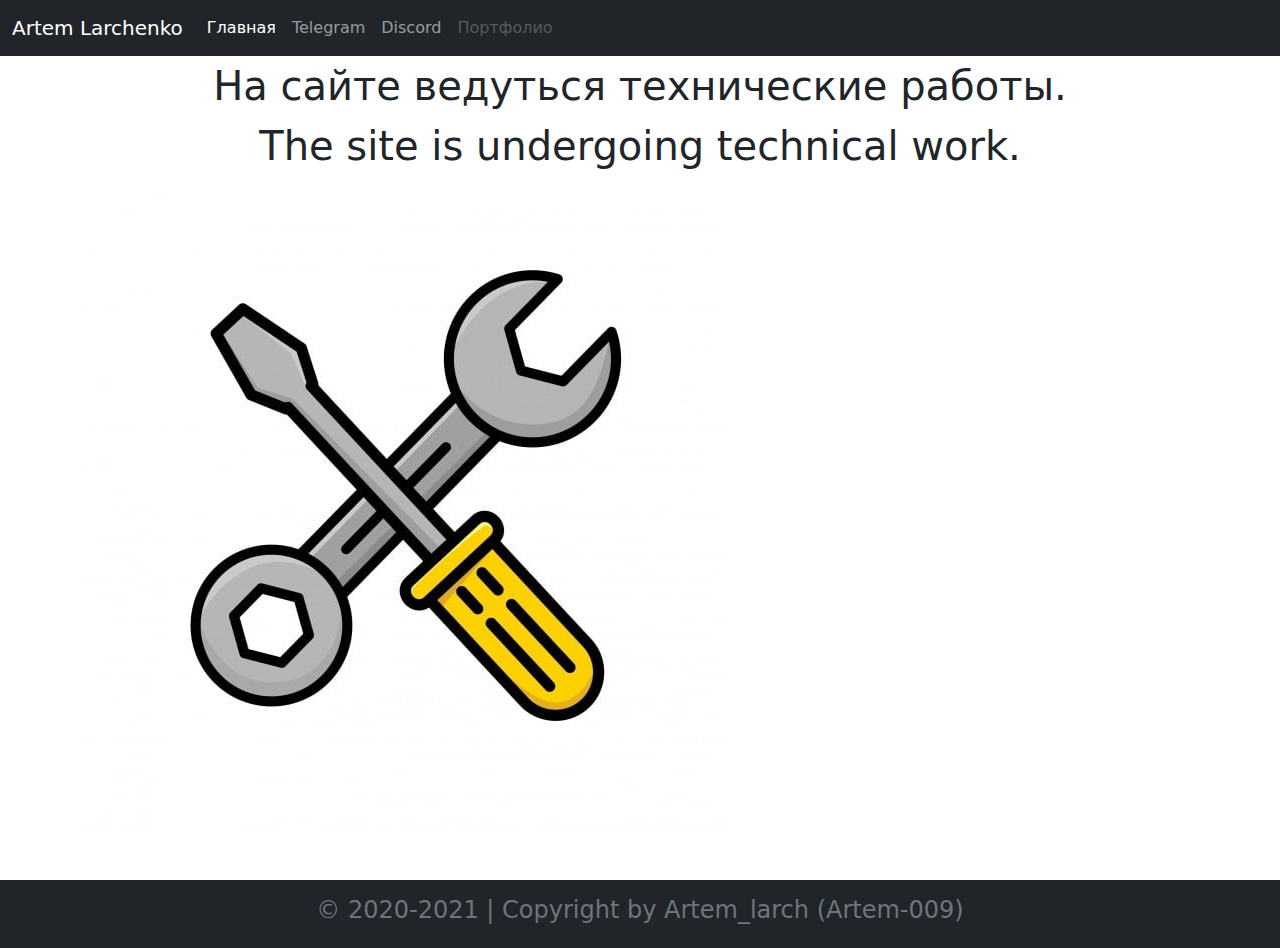
<file: index.html>
<!DOCTYPE html>
<html lang="ru">
<head>
    <script async src="https://arc.io/widget.min.js#ezFSwWvF"></script>
    <meta charset="UTF-8">
    <meta name="viewport" content="width=device-width, initial-scale=1.0, shrink-to-fit=no">
    <meta name="robots" content="index, follow">
    <meta name="description" content="">
    <meta name="keywords" content="Front-End,блог,artem-009.github.io,artem-009,artem-009 github,artem-009 github.io">
    <meta name="author" content="Artem Larchenko">
    <title>Главная</title>
    <link rel="icon" href="favicon.png" type="image/png">
    <link rel="stylesheet" href="css/bootstrap.min.css">
    <link rel="stylesheet" href="css/style.css">
</head>
<body>
    <header class="header">
        <nav class="navbar navbar-expand-lg navbar-dark bg-dark">
            <div class="container-fluid">
                <a href="/" class="navbar-brand">Artem Larchenko</a>
                <button class="navbar-toggler" type="button" data-bs-toggle="collapse" data-bs-target="#navbarSupportedContent" aria-controls="navbarSupportedContent" aria-expanded="false" aria-label="Toggle navigation">
                    <span class="navbar-toggler-icon"></span>
                </button>
                <div class="collapse navbar-collapse" id="navbarSupportedContent">
                    <ul class="navbar-nav me-auto mb-2 mb-lg-0">
                      <li class="nav-item">
                        <a class="nav-link active" aria-current="page" href="/">Главная</a>
                      </li>
                      <li class="nav-item">
                        <a class="nav-link" href="tg://resolve?domain=artem_larch_official">Telegram</a>
                      </li>
                      <li class="nav-item">
                        <a class="nav-link" href="https://discord.com/invite/hGYD3bdu28" target="_blank">Discord</a>
                      </li>
                      <li class="nav-item">
                        <a class="nav-link disabled" href="#" tabindex="-1" aria-disabled="true">Портфолио</a>
                      </li>
                    </ul>
                </div>
            </div>
        </nav>
    </header>
    <div class="container">
        <!-- <p class="fs-1 text-center mt-5">Добро пожаловать!</p> -->
        <!-- <p class="text-center text-break">Меня зовут Артём, мне нравится <span class="fst-italic">Front-End</span>.</p> -->
        <!-- <p class="text-center">Этот сайт сделан на <a class="text-muted" href="https://tinyurl.com/sbecdzjy" target="_blank">CSS фреймворк</a>е <a class="text-muted" href="https://getbootstrap.com/" target="_blank">Bootstrap</a> v5.0</p> -->
        <!-- <img class="img-fluid rounded-3" src="images/welcome-img.png" alt=""> -->


        <p class="fs-1 text-center">
          На сайте ведуться технические работы. <br>
          The site is undergoing technical work.
        </p>
        <img src="./images/text-rabot.jpg" alt="technical work" class="img-fluid">

        <!-- <section class="about_me" id="about">
          <h2 class="text-center fst-italic">About.</h2>
          <p class="text-center">В этой секции вы сможете узнать что-то обо мне ._.</p>
          <p class="mt-5">
            Как вы уже догадались, меня зовут Артём. Мне 16 лет и я из Украины. Да уж... из меня историк или как-там не очень :\ <br>
            Так вот, идем дальше... Что мне нравится? Мне нравится (на данный момент) создание сайтов, а именно верстка сайтов. Или же
            другими словами Front-End (фронт-энд). Может когда-то... Да.. я хотел начать учить PHP, когда-то я все таки до него доберусь ...
            Но не сейчас. <br> Так-с... что же еще сказать. Вроде бы все. Ладно, идите дальше смотреть этот сайт =)<br>Если еще что-то
            будет - допишу. Так что ты это, заходи еще ;) <br>
          </p>
        </section> 
        - Soon will be removed.
      -->


        <!-- <section class="questions" id="faq">
          <p class="fs-1 mt-5 text-center">Часто задаваемые вопросы (FAQ)</p>
        <div class="accordion mt-5" id="accordionExample">
          <div class="accordion-item">
            <h2 class="accordion-header" id="headingOne">
              <button class="accordion-button" type="button" data-bs-toggle="collapse" data-bs-target="#collapseOne" aria-controls="collapseOne">
                Что это за сайт? Для чего он?
              </button>
            </h2>
            <div id="collapseOne" class="accordion-collapse collapse show" aria-labelledby="headingOne" data-bs-parent="#accordionExample">
              <div class="accordion-body">
                Этот сайт я создал просто. Просто хотел попробовать что-то сделать на css сетке bootstrap ...
              </div>
            </div>
          </div>
          <div class="accordion-item">
            <h2 class="accordion-header" id="headingTwo">
              <button class="accordion-button collapsed" type="button" data-bs-toggle="collapse" data-bs-target="#collapseTwo" aria-expanded="false" aria-controls="collapseTwo">
                На нём что-то будет?
              </button>
            </h2>
            <div id="collapseTwo" class="accordion-collapse collapse" aria-labelledby="headingTwo" data-bs-parent="#accordionExample">
              <div class="accordion-body">
                Я даже не знаю. Честно. Может что-то буду сюда добавлять, а может нет. Пока что этот сайт, мини-портфолио
              </div>
            </div>
          </div>
        </div>
      </section> -->


      <!-- <section class="skills mt-5" id="skills">
        <h2 class="fst-italic text-center">Навыки и умения.</h2>
        <p class="text-center">В этой секции можно узнать что я знаю</p>
        <div>
          <ul class="list-group d-inline-block list_left">
            <span class="fw-bold">Я знаю...</span>
            <li class="list-group-item">HTML</li>
            <li class="list-group-item">CSS</li>
            <li class="list-group-item">Node.js (фреймворк JavaScript)</li>
            <li class="list-group-item">Python</li>
            <li class="list-group-item">C++ (основы)</li>
            <li class="list-group-item">Bootstrap <small style="opacity: 0.4">(начал изучать)</small></li>
          </ul>
          
          <ul class="list-group d-inline-block list_right pt-3">
            <span class="fw-bold">Я умею...</span>
            <li class="list-group-item">Делать визитки</li>
            <li class="list-group-item">Делать <a class="text-muted" href="https://tinyurl.com/3hb8nj5f" target="_blank">landing-page</a> сайты</li>
            <li class="list-group-item">Делать ботов для Discord на Node.js</li>
          </ul>

        </div>
      </section>
       -->



      <!-- <div class="alert alert-info mt-5" role="alert">
        На этом сайте <b>не</b> используются cookies. А зачем они тут? Не надо.
      </div> -->


    </div>

    <footer class="footer mt-5 bg-dark p-1">
      <div class="container">
        <p class="text-muted fs-4 text-center mt-2">&copy 2020-2021 | Copyright by Artem_larch (Artem-009)</p>
      </div>
    </footer>


    <script src="js/bootstrap.bundle.min.js"></script>
    <script src="js/script.js"></script>
</body>

</html>
</file>
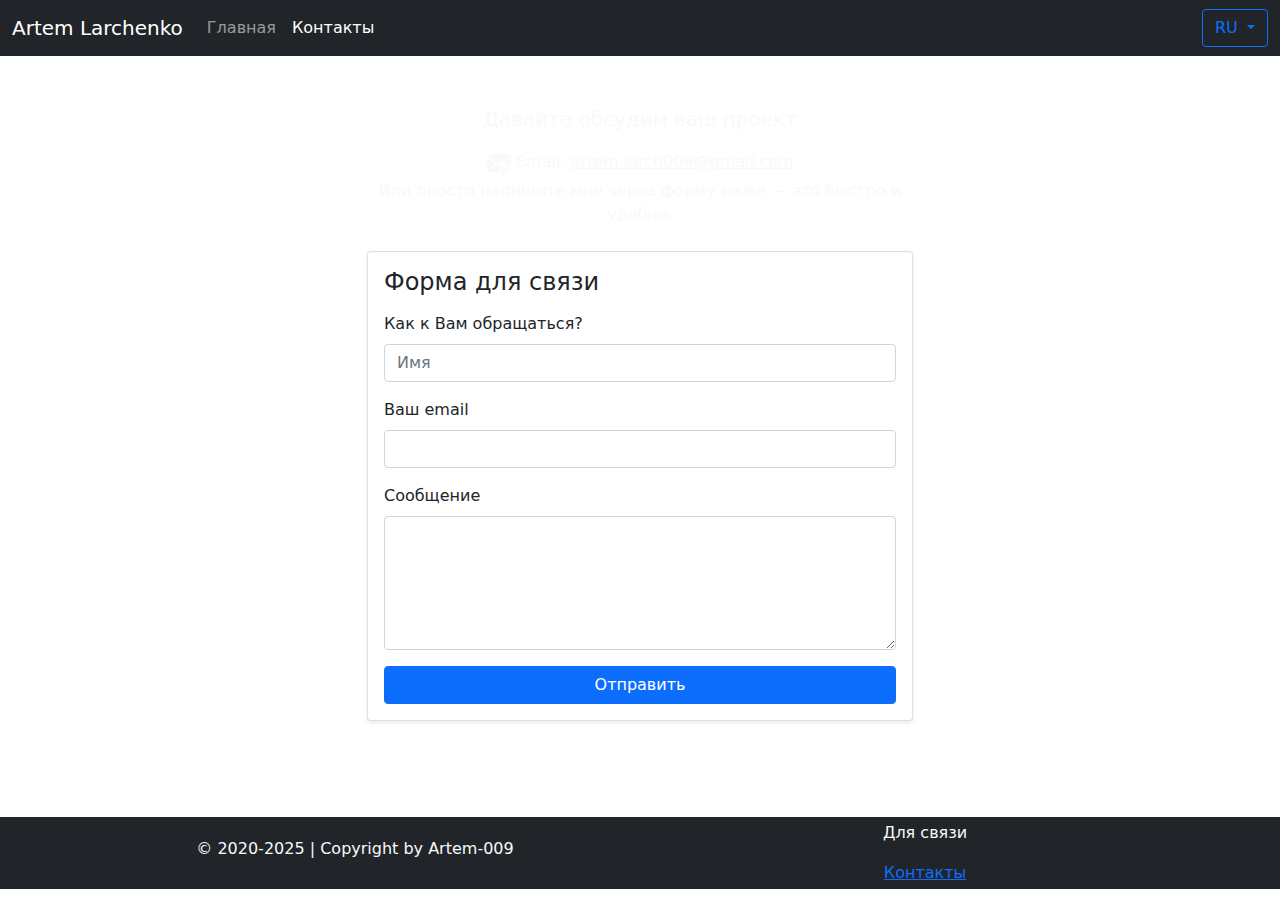
<file: contacts/index.html>
<!DOCTYPE html>
<html lang="ru">

<head>
    <meta charset="UTF-8" />
    <meta name="viewport" content="width=device-width, initial-scale=1.0, shrink-to-fit=no" />
    <meta name="robots" content="index, follow" />
    <meta name="description"
        content="Front-End разработчик. Создание адаптивных сайтов и веб-приложений. Современные технологии и удобный UI/UX интерфейс">
    <meta name="keywords" content="Front-End,artem-009,web development, website development" />
    <meta name="author" content="Artem Larchenko" />
    <title>Контакты</title>
    <link rel="alternate" hreflang="ru" href="https://artem-009.github.io/contacts/" />
    <link rel="alternate" hreflang="en" href="https://artem-009.github.io/contacts/en.html" />
    <link rel="alternate" hreflang="uk" href="https://artem-009.github.io/contacts/ua.html" />
    <link rel="icon" href="../favicon.png" type="image/png" />
    <link rel="preconnect" href="https://fonts.googleapis.com">
    <link rel="preconnect" href="https://fonts.gstatic.com" crossorigin>
    <link
        href="https://fonts.googleapis.com/css2?family=Cascadia+Mono:ital,wght@0,200..700;1,200..700&family=Press+Start+2P&display=swap"
        rel="stylesheet">
    <link rel="stylesheet" href="https://cdn.jsdelivr.net/npm/swiper@11/swiper-bundle.min.css" />
    <link rel="stylesheet" href="../css/bootstrap.min.css" />
    <link rel="stylesheet" href="../css/style.css" />
</head>

<body class="contactsPg">
    <header class="header">
        <nav class="navbar navbar-expand-lg navbar-dark bg-dark">
            <div class="container-fluid">
                <a href="/" class="navbar-brand">Artem Larchenko</a>
                <button class="navbar-toggler" type="button" data-bs-toggle="collapse"
                    data-bs-target="#navbarSupportedContent" aria-controls="navbarSupportedContent"
                    aria-expanded="false" aria-label="Toggle navigation">
                    <span class="navbar-toggler-icon"></span>
                </button>
                <div class="collapse navbar-collapse" id="navbarSupportedContent">
                    <ul class="navbar-nav me-auto mb-2 mb-lg-0">
                        <li class="nav-item">
                            <a class="nav-link" href="/">Главная</a>
                        </li>
                        <!-- <li class="nav-item">
                            <a class="nav-link" href="tg://resolve?domain=artem_larch_official">Telegram</a>
                        </li> -->
                        <li class="nav-item">
                            <a class="nav-link active" aria-current="page" href="/contacts/">Контакты</a>
                        </li>
                        <!-- <li class="nav-item">
                <a class="nav-link" href="https://discord.com/invite/hGYD3bdu28" target="_blank">Discord</a>
              </li> -->
                        <!-- <li class="nav-item">
                <a class="nav-link disabled" href="#" tabindex="-1" aria-disabled="true">Портфолио</a>
              </li> -->
                    </ul>

                    <div class="dropdown text-end">
                        <button class="btn btn-outline-primary dropdown-toggle" type="button" id="dropdownLang"
                            data-bs-toggle="dropdown" aria-expanded="false">
                            RU
                        </button>
                        <ul class="dropdown-menu dropdown-menu-end" aria-labelledby="dropdownLang">
                            <li><a class="dropdown-item" href="/contacts/en.html">EN - English</a></li>
                            <li><a class="dropdown-item" href="/contacts/ua.html">UA - Українська</a></li>
                        </ul>
                    </div>

                </div>
            </div>
        </nav>
    </header>

    <main class="py-5">
        <div class="container">
            <h1 class="text-center fw-bold mb-5 visually-hidden">Контакты</h1>

            <div class="row justify-content-center">
                <div class="col-lg-6">
                    <div class="mb-4 text-center text-light">
                        <p class="lead">Давайте обсудим ваш проект</p>
                        <p class="mb-1">
                            <svg xmlns="http://www.w3.org/2000/svg" width="24" height="24" fill="currentColor"
                                class="bi bi-envelope-at-fill" viewBox="0 0 16 16">
                                <path
                                    d="M2 2A2 2 0 0 0 .05 3.555L8 8.414l7.95-4.859A2 2 0 0 0 14 2zm-2 9.8V4.698l5.803 3.546zm6.761-2.97-6.57 4.026A2 2 0 0 0 2 14h6.256A4.5 4.5 0 0 1 8 12.5a4.49 4.49 0 0 1 1.606-3.446l-.367-.225L8 9.586zM16 9.671V4.697l-5.803 3.546.338.208A4.5 4.5 0 0 1 12.5 8c1.414 0 2.675.652 3.5 1.671" />
                                <path
                                    d="M15.834 12.244c0 1.168-.577 2.025-1.587 2.025-.503 0-1.002-.228-1.12-.648h-.043c-.118.416-.543.643-1.015.643-.77 0-1.259-.542-1.259-1.434v-.529c0-.844.481-1.4 1.26-1.4.585 0 .87.333.953.63h.03v-.568h.905v2.19c0 .272.18.42.411.42.315 0 .639-.415.639-1.39v-.118c0-1.277-.95-2.326-2.484-2.326h-.04c-1.582 0-2.64 1.067-2.64 2.724v.157c0 1.867 1.237 2.654 2.57 2.654h.045c.507 0 .935-.07 1.18-.18v.731c-.219.1-.643.175-1.237.175h-.044C10.438 16 9 14.82 9 12.646v-.214C9 10.36 10.421 9 12.485 9h.035c2.12 0 3.314 1.43 3.314 3.034zm-4.04.21v.227c0 .586.227.8.581.8.31 0 .564-.17.564-.743v-.367c0-.516-.275-.708-.572-.708-.346 0-.573.245-.573.791" />
                            </svg>
                            Email: <a href="mailto:artem.larch009@gmail.com"
                                class="text-light">artem.larch009@gmail.com</a>
                        </p>
                        <!-- <p class="mb-1">💬 Telegram: <a href="https://t.me/yourusername"
                                target="_blank">@yourusername</a></p>
                        <p class="mb-1">📱 WhatsApp: <a href="https://wa.me/389990000000" target="_blank">+38 (999)
                                000-00-00</a></p> -->
                        <p class="mb-1">Или просто напишите мне через форму ниже — это быстро и удобно.</p>
                    </div>

                    <div class="card shadow-sm">
                        <div class="card-body">
                            <h2 class="h4 mb-3">Форма для связи</h2>
                            <form id="contact-form" method="POST">
                                <input id="date" name="date" hidden aria-hidden="true">
                                <div class="mb-3">
                                    <label for="name" class="form-label">Как к Вам обращаться?</label>
                                    <input type="text" class="form-control" id="name" name="name" required
                                        placeholder="Имя">
                                </div>
                                <div class="mb-3">
                                    <label for="email" class="form-label">Ваш email</label>
                                    <input type="email" class="form-control" id="email" name="email" required>
                                </div>
                                <div class="mb-3">
                                    <label for="message" class="form-label">Сообщение</label>
                                    <textarea class="form-control" id="message" name="message" rows="5"
                                        required></textarea>
                                </div>
                                <button type="submit" class="btn btn-primary w-100" id="formButton">Отправить</button>
                            </form>
                        </div>
                    </div>

                </div>
            </div>
        </div>
    </main>


    <footer class="footer mt-5 bg-dark text-light p-1">
        <div class="container text-center">
            <div class="row align-items-center">
                <div class="col-lg">
                    <p class="mt-2">&copy; 2020-2025 | Copyright by Artem-009</p>
                </div>
                <div class="col">
                    <p>Для связи</p>
                    <a href="/contacts/">Контакты</a>
                </div>
            </div>
        </div>
    </footer>

    <script src="https://cdn.jsdelivr.net/npm/swiper@11/swiper-bundle.min.js"></script>
    <script src="../js/bootstrap.bundle.min.js"></script>
    <script src="../js/script.js"></script>
    <script src="./1370536929ec3b2e910b86addd716863.js"></script>
</body>

</html>
</file>
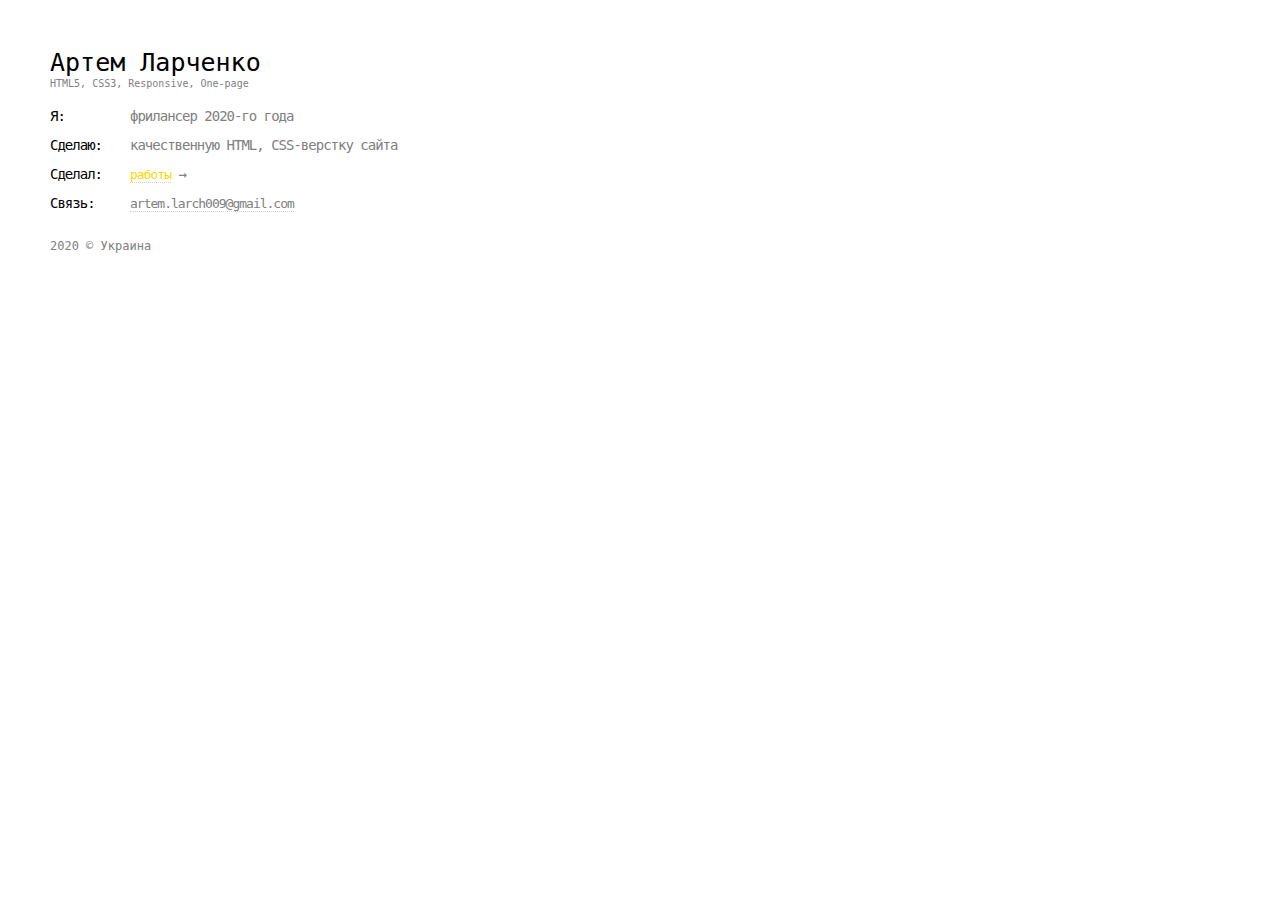
<file: weblancer/index.html>
<!DOCTYPE html>
<html lang="en">
<head>
	<meta charset="UTF-8">
	<meta name="viewport" content="width=device-width, initial-scale=1.0">
	<meta name="description" content="Верстка сайтов на HTML, CSS + Bootstrap"/>
	<meta name="keywords" content="html, css, Bootstrap, верстка, сайт"/>
	<meta http-equiv="Content-type" content="text/html;charset=UTF-8" />
	<link type="text/css" rel="stylesheet" href="css/style.css">
	<title>Артем Ларченко | HTML\CSS верстка сайтов</title>

</head>
<body>
	<div class="wrapper">
		<header>
			<h1>Артем Ларченко</h1><small>HTML5, CSS3, Responsive, One-page</small>
		</header>
		<section>
			<ul>
				<li><span>Я:</span><span>фрилансер 2020-го года</span></li>
				<li><span>Сделаю:</span><span>качественную HTML, CSS-верстку сайта</span></li>
				<li><span>Сделал:</span><span><noindex><a class="portfolio" rel="nofollow" target="_blank" href="http://www.weblancer.net/users/Artem-009/portfolio/?affiliate=Artem-009">работы</a> &rarr;</noindex></span></li>
				<li><span>Связь:</span><span><noindex><a class="mail" rel="nofollow" href="mailto:artem.larch009@gmail.com">artem.larch009@gmail.com</a></noindex></span></li>
			</ul>
		</section>
		<footer>2020 &copy; Украина</footer>
	</div>
</body>
</html>
</file>
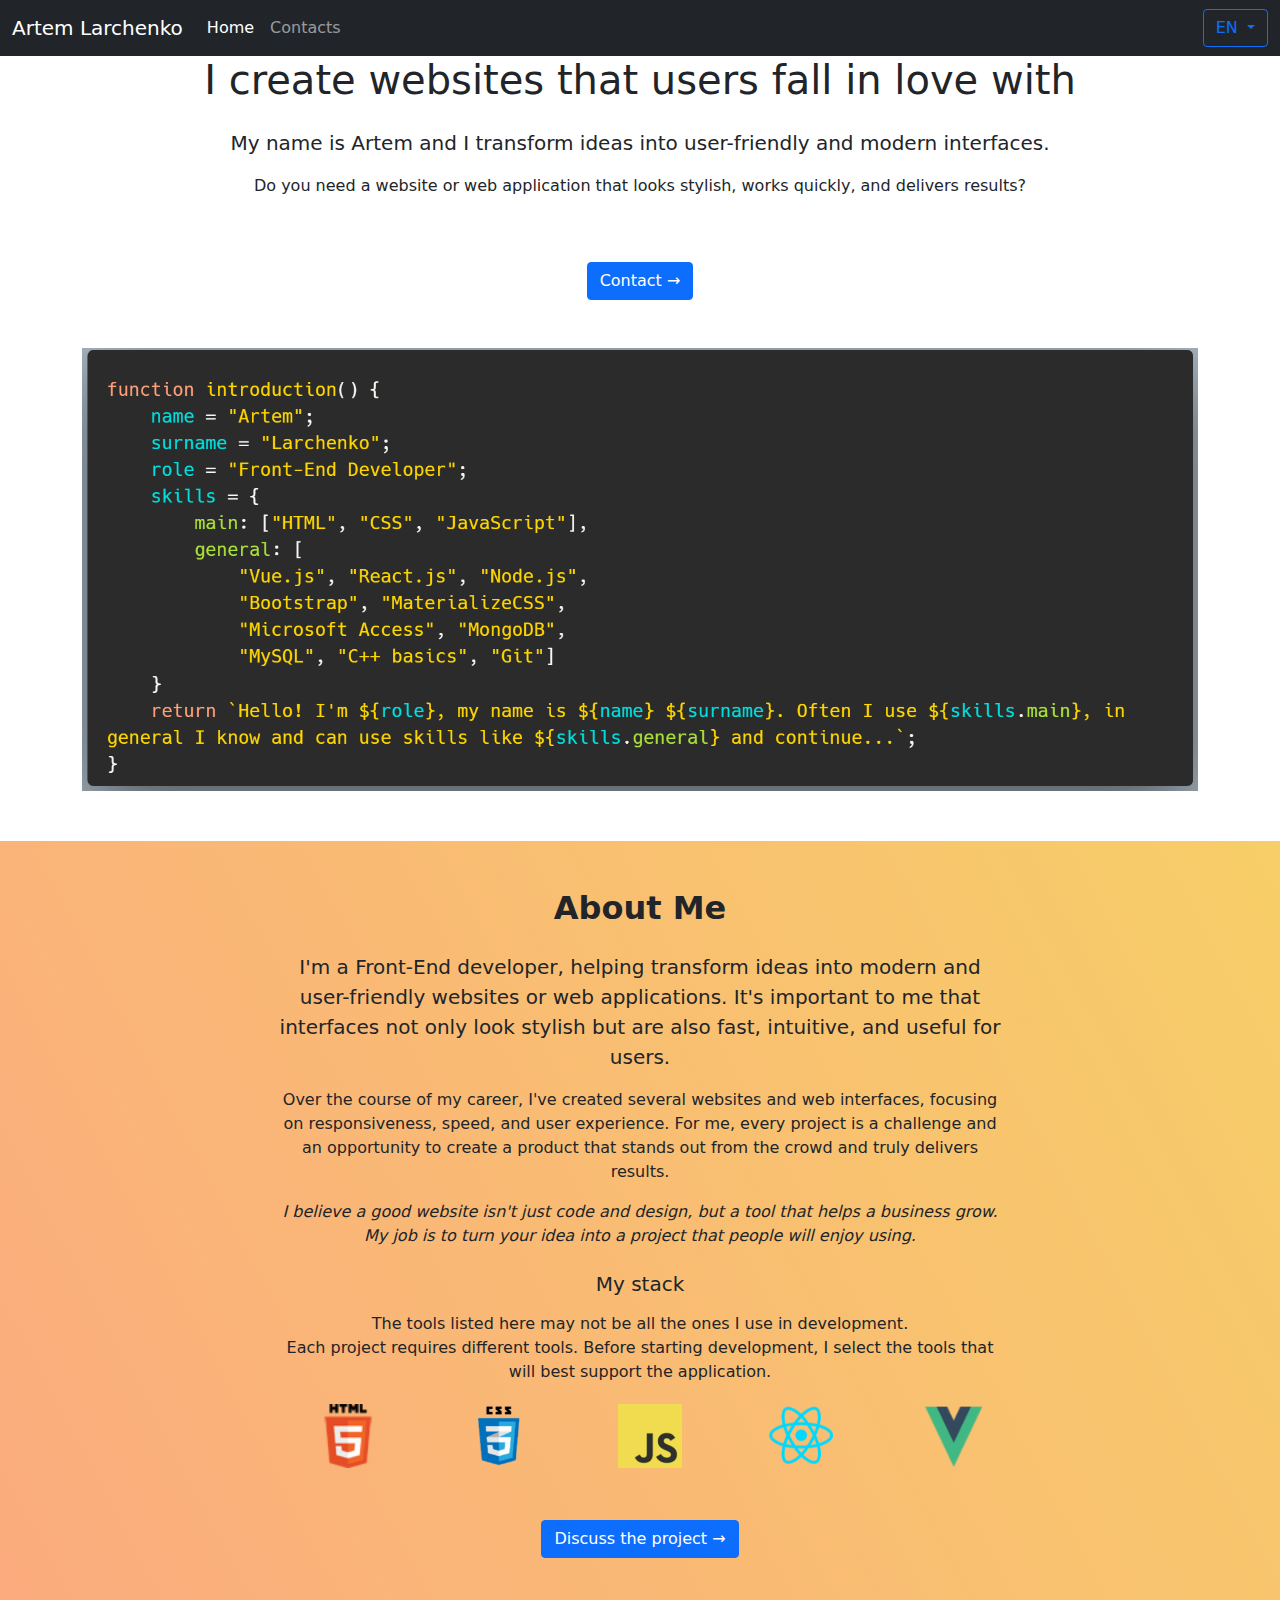
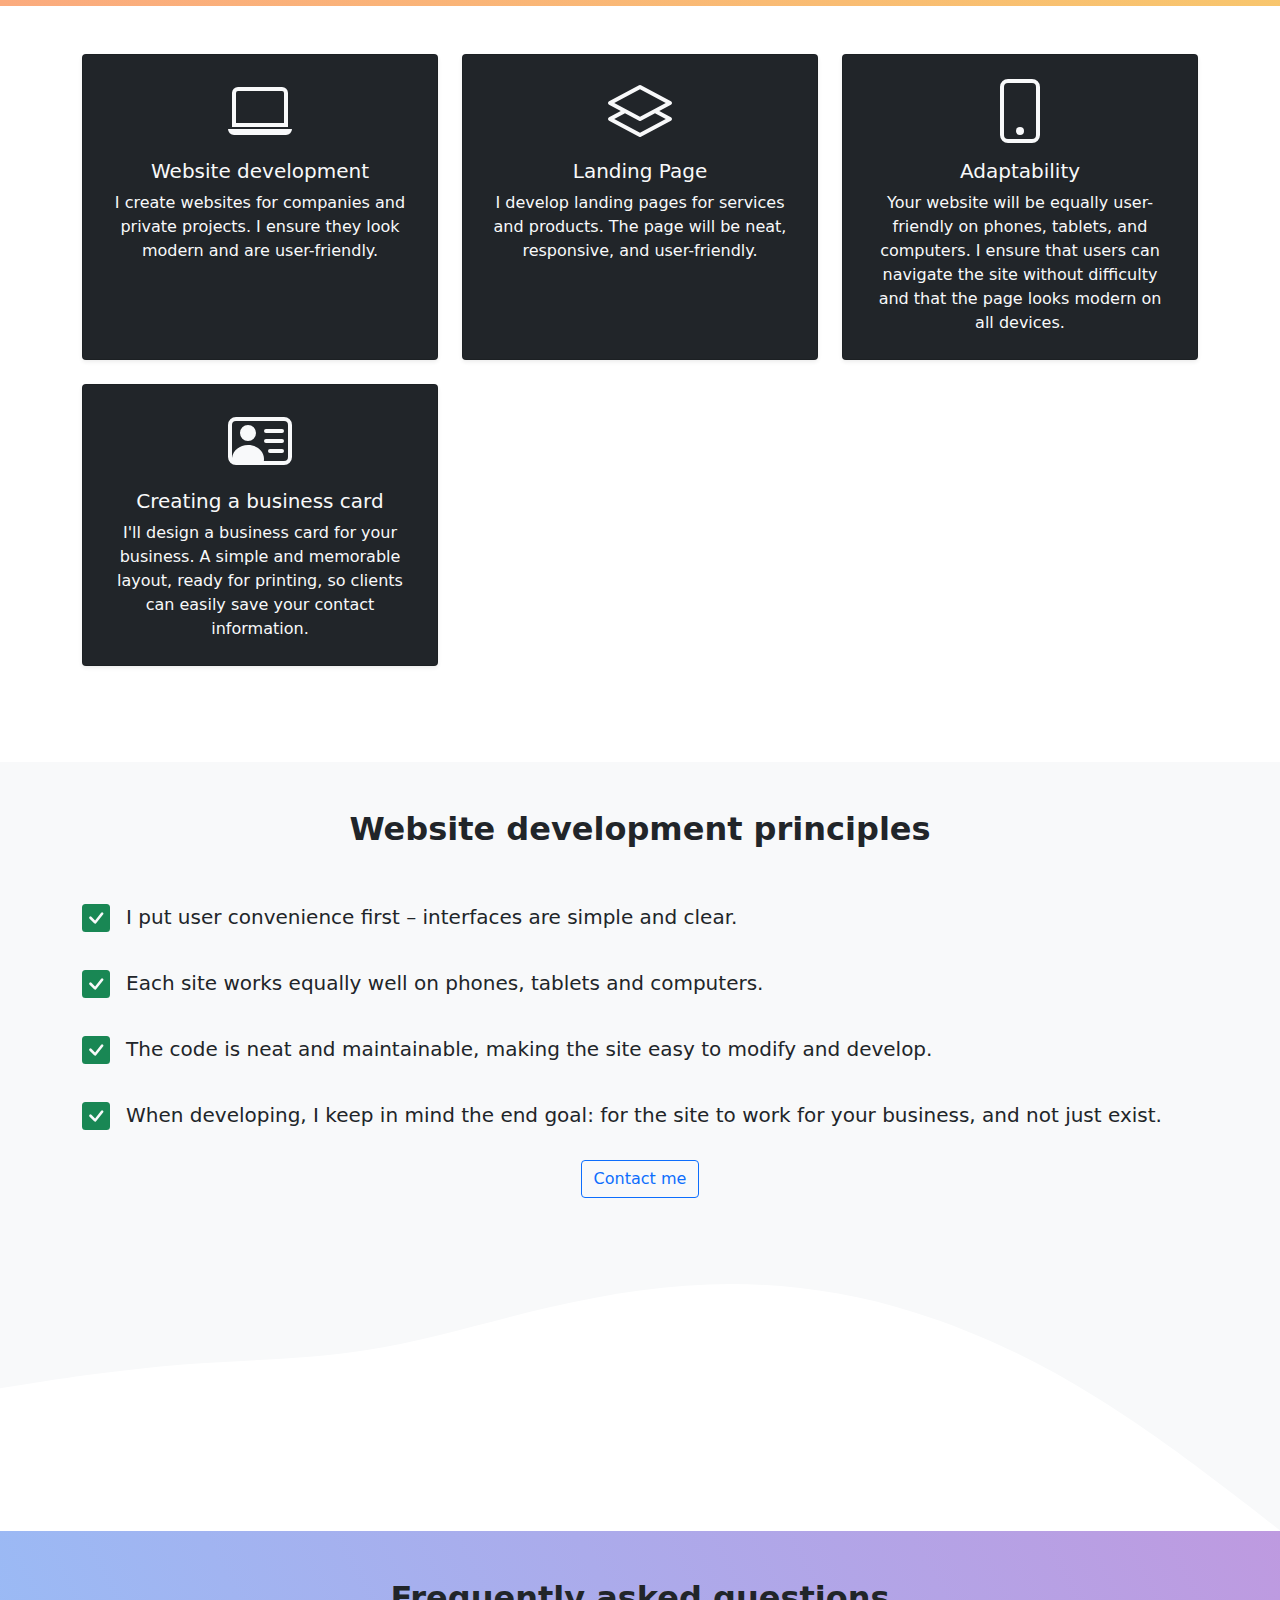
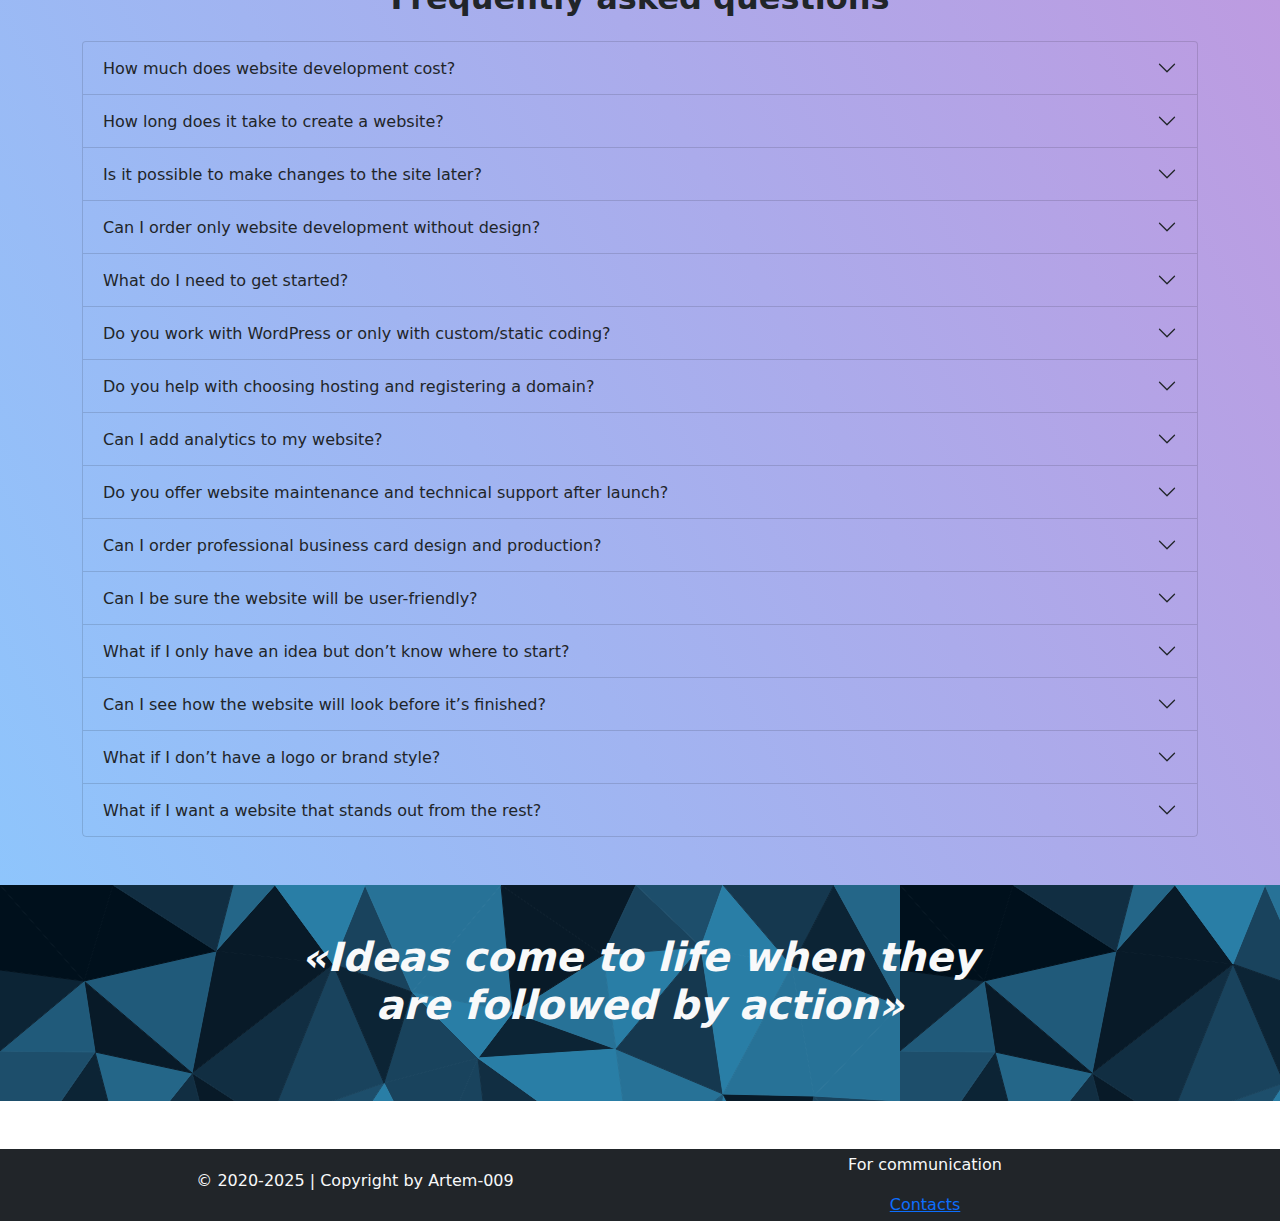
<file: en.html>
<!DOCTYPE html>
<html lang="en">

<head>
    <meta charset="UTF-8" />
    <meta name="viewport" content="width=device-width, initial-scale=1.0, shrink-to-fit=no" />
    <meta name="robots" content="index, follow" />
    <meta name="description" content="" />
    <meta name="keywords" content="Front-End,artem-009,web development, website development" />
    <meta name="author" content="Artem Larchenko" />
    <meta name="description"
        content="Front-End developer. Developing responsive websites and web applications. Modern technologies and user-friendly UI/UX.">
    <title>Home</title>
    <link rel="alternate" hreflang="ru" href="https://artem-009.github.io/index.html" />
    <link rel="alternate" hreflang="en" href="https://artem-009.github.io/en.html" />
    <link rel="alternate" hreflang="uk" href="https://artem-009.github.io/ua.html" />
    <link rel="icon" href="favicon.png" type="image/png" />
    <link rel="preconnect" href="https://fonts.googleapis.com">
    <link rel="preconnect" href="https://fonts.gstatic.com" crossorigin>
    <link
        href="https://fonts.googleapis.com/css2?family=Cascadia+Mono:ital,wght@0,200..700;1,200..700&family=Press+Start+2P&display=swap"
        rel="stylesheet">
    <link rel="stylesheet" href="https://cdn.jsdelivr.net/npm/swiper@11/swiper-bundle.min.css" />
    <link rel="stylesheet" href="css/bootstrap.min.css" />
    <link rel="stylesheet" href="css/style.css" />
</head>

<body class="homePg">
    <header class="header">
        <nav class="navbar navbar-expand-lg navbar-dark bg-dark">
            <div class="container-fluid">
                <a href="/en.html" class="navbar-brand">Artem Larchenko</a>
                <button class="navbar-toggler" type="button" data-bs-toggle="collapse"
                    data-bs-target="#navbarSupportedContent" aria-controls="navbarSupportedContent"
                    aria-expanded="false" aria-label="Toggle navigation">
                    <span class="navbar-toggler-icon"></span>
                </button>
                <div class="collapse navbar-collapse" id="navbarSupportedContent">
                    <ul class="navbar-nav me-auto mb-2 mb-lg-0">
                        <li class="nav-item">
                            <a class="nav-link active" aria-current="page" href="/en.html">Home</a>
                        </li>
                        <!-- <li class="nav-item">
                            <a class="nav-link" href="tg://resolve?domain=artem_larch_official">Telegram</a>
                        </li> -->
                        <li class="nav-item">
                            <a class="nav-link" href="/contacts/en.html">Contacts</a>
                        </li>
                        <!-- <li class="nav-item">
              <a class="nav-link" href="https://discord.com/invite/hGYD3bdu28" target="_blank">Discord</a>
            </li> -->
                        <!-- <li class="nav-item">
              <a class="nav-link disabled" href="#" tabindex="-1" aria-disabled="true">Портфолио</a>
            </li> -->
                    </ul>

                    <div class="dropdown text-end">
                        <button class="btn btn-outline-primary dropdown-toggle" type="button" id="dropdownLang"
                            data-bs-toggle="dropdown" aria-expanded="false">
                            EN
                        </button>
                        <ul class="dropdown-menu dropdown-menu-end" aria-labelledby="dropdownLang">
                            <li><a class="dropdown-item" href="/">RU - Русский</a></li>
                            <li><a class="dropdown-item" href="/ua.html">UA - Українська</a></li>
                        </ul>
                    </div>

                </div>
            </div>
        </nav>
    </header>


    <div class="hero-section">
        <div class="hero_inner d-flex flex-column justify-content-center align-items-center">
            <h1 class="hero-title fs-1 text-center">I create websites that users fall in love with</h1>
            <p class="text-center text-break fs-5 pt-3">
                My name is Artem and I transform ideas into user-friendly and modern interfaces.
            </p>
            <p class="text-center text-break fs-6">Do you need a website or web application that looks stylish, works
                quickly, and delivers results?</p>
            <a href="#" class="btn btn-primary mt-5" data-bs-toggle="modal" data-bs-target="#contactModal">Contact →</a>
        </div>
    </div>

    <div class="code_introduction_section">
        <div class="container">
            <img class="js_introduction_img img-fluid mt-5" src="./images/introduction().png"
                alt="introduction javascript function" ondragstart="return false;" draggable="false">
        </div>
    </div>


    <section class="about_me py-5" id="about">
        <div class="container">
            <h2 class="text-center fw-bold mb-4">About Me</h2>
            <div class="row justify-content-center">
                <div class="col-lg-8">
                    <p class="lead text-center">
                        I'm a <strong>Front-End</strong> developer, helping transform ideas into modern and
                        user-friendly websites or web applications.
                        It's important to me that interfaces not only look stylish but are also fast, intuitive, and
                        useful for users.
                    </p>
                    <p class="text-center">
                        Over the course of my career, I've created several websites and web interfaces, focusing on
                        responsiveness, speed, and user experience.
                        For me, every project is a challenge and an opportunity to create a product that stands out from
                        the crowd and truly delivers results.
                    </p>
                    <p class="text-center fst-italic">
                        I believe a good website isn't just code and design, but a tool that helps a business grow.
                        My job is to turn your idea into a project that people will enjoy using.
                    </p>

                    <div class="text-center mt-4">
                        <h5 class="mb-3">My stack</h5>
                        <p class="text-center">
                            The tools listed here may not be all the ones I use in development.<br>
                            Each project requires different tools. Before starting development, I select the tools that
                            will best support the application.
                        </p>
                        <div class="swiper mySwiper">
                            <ul class="list-inline swiper-wrapper">
                                <li class="list-inline-item badge swiper-slide mx-sm-3">
                                    <img src="./images/icons/HTML5.png" alt="HTML5" width="64">
                                </li>
                                <li class="list-inline-item badge swiper-slide mx-sm-3">
                                    <img src="./images/icons/css3.png" alt="CSS3" width="64">
                                </li>
                                <li class="list-inline-item badge swiper-slide mx-sm-3">
                                    <img src="./images/icons/JavaScript.png" alt="JavaScript" width="64">
                                </li>
                                <li class="list-inline-item badge swiper-slide mx-sm-3">
                                    <img src="./images/icons/React.png" alt="React.js" width="64">
                                </li>
                                <li class="list-inline-item badge swiper-slide mx-sm-3">
                                    <img src="./images/icons/Vuejs.png" alt="Vue.js" width="64">
                                </li>
                                <li class="list-inline-item badge swiper-slide mx-sm-3">
                                    <img src="./images/icons/Nuxtjs.png" alt="Nuxt.js" width="64">
                                </li>
                                <li class="list-inline-item badge swiper-slide mx-sm-3">
                                    <img src="./images/icons/nodejs.png" alt="Node.js" width="64">
                                </li>
                                <li class="list-inline-item badge swiper-slide mx-sm-3">
                                    <img src="./images/icons/Figma.png" alt="Figma" width="64">
                                </li>
                                <li class="list-inline-item badge swiper-slide mx-sm-3">
                                    <img src="./images/icons/mysql.png" alt="MySQL" width="64">
                                </li>
                            </ul>
                        </div>
                    </div>

                    <div class="text-center">
                        <a href="/contacts/en.html" class="btn btn-primary btn-responsive">
                            Discuss the project →
                        </a>
                    </div>
                </div>
            </div>
        </div>
    </section>


    <section class="services py-5" id="services">

        <div class="container">
            <h2 class="text-center fw-bold mb-5 visually-hidden">How can I help?</h2>
            <p class="visually-hidden">creation of websites, landing pages, and adaptive interfaces</p>
            <div class="row row-cols-1 row-cols-md-3 row-cols-sm-2 g-4">

                <div class="col">
                    <div class="card h-100 shadow-sm text-center p-4 bg-dark text-light">
                        <div class="mb-3">
                            <!-- <i class="bi bi-laptop" style="font-size: 2rem;"></i> -->
                            <svg xmlns="http://www.w3.org/2000/svg" width="64" height="64" fill="currentColor"
                                class="bi bi-laptop" viewBox="0 0 16 16">
                                <path
                                    d="M13.5 3a.5.5 0 0 1 .5.5V11H2V3.5a.5.5 0 0 1 .5-.5zm-11-1A1.5 1.5 0 0 0 1 3.5V12h14V3.5A1.5 1.5 0 0 0 13.5 2zM0 12.5h16a1.5 1.5 0 0 1-1.5 1.5h-13A1.5 1.5 0 0 1 0 12.5" />
                            </svg>
                        </div>
                        <h5 class="card-title">Website development</h5>
                        <p class="card-text">
                            I create websites for companies and private projects. I ensure they look modern and are
                            user-friendly.
                        </p>
                    </div>
                </div>

                <div class="col">
                    <div class="card h-100 shadow-sm text-center p-4 bg-dark text-light">
                        <div class="mb-3">
                            <!-- <i class="bi bi-layers" style="font-size: 2rem;"></i> -->
                            <svg xmlns="http://www.w3.org/2000/svg" width="64" height="64" fill="currentColor"
                                class="bi bi-layers" viewBox="0 0 16 16">
                                <path
                                    d="M8.235 1.559a.5.5 0 0 0-.47 0l-7.5 4a.5.5 0 0 0 0 .882L3.188 8 .264 9.559a.5.5 0 0 0 0 .882l7.5 4a.5.5 0 0 0 .47 0l7.5-4a.5.5 0 0 0 0-.882L12.813 8l2.922-1.559a.5.5 0 0 0 0-.882zm3.515 7.008L14.438 10 8 13.433 1.562 10 4.25 8.567l3.515 1.874a.5.5 0 0 0 .47 0zM8 9.433 1.562 6 8 2.567 14.438 6z" />
                            </svg>
                        </div>
                        <h5 class="card-title">Landing Page</h5>
                        <p class="card-text">
                            I develop landing pages for services and products. The page will be neat, responsive, and
                            user-friendly.
                        </p>
                    </div>
                </div>

                <div class="col">
                    <div class="card h-100 shadow-sm text-center p-4 bg-dark text-light">
                        <div class="mb-3">
                            <!-- <i class="bi bi-phone" style="font-size: 2rem;"></i> -->
                            <svg xmlns="http://www.w3.org/2000/svg" width="64" height="64" fill="currentColor"
                                class="bi bi-phone" viewBox="0 0 16 16">
                                <path
                                    d="M11 1a1 1 0 0 1 1 1v12a1 1 0 0 1-1 1H5a1 1 0 0 1-1-1V2a1 1 0 0 1 1-1zM5 0a2 2 0 0 0-2 2v12a2 2 0 0 0 2 2h6a2 2 0 0 0 2-2V2a2 2 0 0 0-2-2z" />
                                <path d="M8 14a1 1 0 1 0 0-2 1 1 0 0 0 0 2" />
                            </svg>
                        </div>
                        <h5 class="card-title">Adaptability</h5>
                        <p class="card-text">
                            Your website will be equally user-friendly on phones, tablets, and computers. I ensure that
                            users can navigate the site without difficulty and that the page looks modern on all
                            devices.
                        </p>
                    </div>
                </div>

                <div class="col">
                    <div class="card h-100 shadow-sm text-center p-4 bg-dark text-light">
                        <div class="mb-3">
                            <svg xmlns="http://www.w3.org/2000/svg" width="64" height="64" fill="currentColor"
                                class="bi bi-person-vcard" viewBox="0 0 16 16">
                                <path
                                    d="M5 8a2 2 0 1 0 0-4 2 2 0 0 0 0 4m4-2.5a.5.5 0 0 1 .5-.5h4a.5.5 0 0 1 0 1h-4a.5.5 0 0 1-.5-.5M9 8a.5.5 0 0 1 .5-.5h4a.5.5 0 0 1 0 1h-4A.5.5 0 0 1 9 8m1 2.5a.5.5 0 0 1 .5-.5h3a.5.5 0 0 1 0 1h-3a.5.5 0 0 1-.5-.5" />
                                <path
                                    d="M2 2a2 2 0 0 0-2 2v8a2 2 0 0 0 2 2h12a2 2 0 0 0 2-2V4a2 2 0 0 0-2-2zM1 4a1 1 0 0 1 1-1h12a1 1 0 0 1 1 1v8a1 1 0 0 1-1 1H8.96q.04-.245.04-.5C9 10.567 7.21 9 5 9c-2.086 0-3.8 1.398-3.984 3.181A1 1 0 0 1 1 12z" />
                            </svg>
                        </div>
                        <h5 class="card-title">Creating a business card</h5>
                        <p class="card-text">
                            I'll design a business card for your business. A simple and memorable layout, ready for
                            printing, so clients can easily save your contact information.
                        </p>
                    </div>
                </div>

            </div>
        </div>
    </section>


    <section id="principles" class="py-5 mt-5 bg-light">

        <div class="container">
            <h2 class="text-center fw-bold mb-5">Website development principles</h2>

            <ul class="list-unstyled fs-5">
                <li class="mb-4 d-flex align-items-center">
                    <span class="me-3 text-success fs-3">
                        <svg xmlns="http://www.w3.org/2000/svg" width="28" height="28" fill="currentColor"
                            class="bi bi-check-square-fill" viewBox="0 0 16 16">
                            <path
                                d="M2 0a2 2 0 0 0-2 2v12a2 2 0 0 0 2 2h12a2 2 0 0 0 2-2V2a2 2 0 0 0-2-2zm10.03 4.97a.75.75 0 0 1 .011 1.05l-3.992 4.99a.75.75 0 0 1-1.08.02L4.324 8.384a.75.75 0 1 1 1.06-1.06l2.094 2.093 3.473-4.425a.75.75 0 0 1 1.08-.022z" />
                        </svg>
                    </span>
                    <span>I put user convenience first – interfaces are simple and clear.</span>
                </li>
                <li class="mb-4 d-flex align-items-center">
                    <span class="me-3 text-success fs-3">
                        <svg xmlns="http://www.w3.org/2000/svg" width="28" height="28" fill="currentColor"
                            class="bi bi-check-square-fill" viewBox="0 0 16 16">
                            <path
                                d="M2 0a2 2 0 0 0-2 2v12a2 2 0 0 0 2 2h12a2 2 0 0 0 2-2V2a2 2 0 0 0-2-2zm10.03 4.97a.75.75 0 0 1 .011 1.05l-3.992 4.99a.75.75 0 0 1-1.08.02L4.324 8.384a.75.75 0 1 1 1.06-1.06l2.094 2.093 3.473-4.425a.75.75 0 0 1 1.08-.022z" />
                        </svg>
                    </span>
                    <span>Each site works equally well on phones, tablets and computers.</span>
                </li>
                <li class="mb-4 d-flex align-items-center">
                    <span class="me-3 text-success fs-3">
                        <svg xmlns="http://www.w3.org/2000/svg" width="28" height="28" fill="currentColor"
                            class="bi bi-check-square-fill" viewBox="0 0 16 16">
                            <path
                                d="M2 0a2 2 0 0 0-2 2v12a2 2 0 0 0 2 2h12a2 2 0 0 0 2-2V2a2 2 0 0 0-2-2zm10.03 4.97a.75.75 0 0 1 .011 1.05l-3.992 4.99a.75.75 0 0 1-1.08.02L4.324 8.384a.75.75 0 1 1 1.06-1.06l2.094 2.093 3.473-4.425a.75.75 0 0 1 1.08-.022z" />
                        </svg>
                    </span>
                    <span>The code is neat and maintainable, making the site easy to modify and develop.</span>
                </li>
                <li class="mb-4 d-flex align-items-center">
                    <span class="me-3 text-success fs-3">
                        <svg xmlns="http://www.w3.org/2000/svg" width="28" height="28" fill="currentColor"
                            class="bi bi-check-square-fill" viewBox="0 0 16 16">
                            <path
                                d="M2 0a2 2 0 0 0-2 2v12a2 2 0 0 0 2 2h12a2 2 0 0 0 2-2V2a2 2 0 0 0-2-2zm10.03 4.97a.75.75 0 0 1 .011 1.05l-3.992 4.99a.75.75 0 0 1-1.08.02L4.324 8.384a.75.75 0 1 1 1.06-1.06l2.094 2.093 3.473-4.425a.75.75 0 0 1 1.08-.022z" />
                        </svg>
                    </span>
                    <span>When developing, I keep in mind the end goal: for the site to work for your business, and not
                        just exist.</span>
                </li>
            </ul>

            <div class="text-center mt-4">
                <a href="#" class="btn btn-outline-primary btn-responsive" data-bs-toggle="modal"
                    data-bs-target="#contactModal">Contact me</a>
            </div>
        </div>
    </section>


    <svg xmlns="http://www.w3.org/2000/svg" viewBox="0 0 1440 320">
        <path fill="#f8f9fa" fill-opacity="1"
            d="M0,160L34.3,154.7C68.6,149,137,139,206,133.3C274.3,128,343,128,411,117.3C480,107,549,85,617,69.3C685.7,53,754,43,823,42.7C891.4,43,960,53,1029,74.7C1097.1,96,1166,128,1234,170.7C1302.9,213,1371,267,1406,293.3L1440,320L1440,0L1405.7,0C1371.4,0,1303,0,1234,0C1165.7,0,1097,0,1029,0C960,0,891,0,823,0C754.3,0,686,0,617,0C548.6,0,480,0,411,0C342.9,0,274,0,206,0C137.1,0,69,0,34,0L0,0Z">
        </path>
    </svg>


    <section class="questions py-5" id="faq">
        <div class="container">
            <h2 class="text-center fw-bold mb-4">Frequently asked questions</h2>
            <div class="accordion" id="faqAccordion">

                <div class="accordion-item">
                    <h2 class="accordion-header" id="faqHeading1">
                        <button class="accordion-button collapsed" type="button" data-bs-toggle="collapse"
                            data-bs-target="#faqCollapse1" aria-expanded="false" aria-controls="faqCollapse1">
                            How much does website development cost?
                        </button>
                    </h2>
                    <div id="faqCollapse1" class="accordion-collapse collapse" aria-labelledby="faqHeading1"
                        data-bs-parent="#faqAccordion">
                        <div class="accordion-body">
                            The cost depends on the complexity and scope of the project. We'll discuss your requirements
                            and offer the best solution.
                        </div>
                    </div>
                </div>

                <div class="accordion-item">
                    <h2 class="accordion-header" id="faqHeading2">
                        <button class="accordion-button collapsed" type="button" data-bs-toggle="collapse"
                            data-bs-target="#faqCollapse2" aria-expanded="false" aria-controls="faqCollapse2">
                            How long does it take to create a website?
                        </button>
                    </h2>
                    <div id="faqCollapse2" class="accordion-collapse collapse" aria-labelledby="faqHeading2"
                        data-bs-parent="#faqAccordion">
                        <div class="accordion-body">
                            Typically a few weeks, but the exact timeframe depends on the project's complexity. We
                            discuss the terms individually.
                        </div>
                    </div>
                </div>

                <div class="accordion-item">
                    <h2 class="accordion-header" id="faqHeading3">
                        <button class="accordion-button collapsed" type="button" data-bs-toggle="collapse"
                            data-bs-target="#faqCollapse3" aria-expanded="false" aria-controls="faqCollapse3">
                            Is it possible to make changes to the site later?
                        </button>
                    </h2>
                    <div id="faqCollapse3" class="accordion-collapse collapse" aria-labelledby="faqHeading3"
                        data-bs-parent="#faqAccordion">
                        <div class="accordion-body">
                            Yes, the site can be improved and updated. I can help with changes or show you how.
                        </div>
                    </div>
                </div>

                <div class="accordion-item">
                    <h2 class="accordion-header" id="faqHeading4">
                        <button class="accordion-button collapsed" type="button" data-bs-toggle="collapse"
                            data-bs-target="#faqCollapse4" aria-expanded="false" aria-controls="faqCollapse4">
                            Can I order only website development without design?
                        </button>
                    </h2>
                    <div id="faqCollapse4" class="accordion-collapse collapse" aria-labelledby="faqHeading4"
                        data-bs-parent="#faqAccordion">
                        <div class="accordion-body">
                            Absolutely. I can build a fully functional website based on your existing design in
                            Figma/Photoshop, or I can provide a ready-made design tailored to your needs.
                        </div>
                    </div>
                </div>

                <div class="accordion-item">
                    <h2 class="accordion-header" id="faqHeading5">
                        <button class="accordion-button collapsed" type="button" data-bs-toggle="collapse"
                            data-bs-target="#faqCollapse5" aria-expanded="false" aria-controls="faqCollapse5">
                            What do I need to get started?
                        </button>
                    </h2>
                    <div id="faqCollapse5" class="accordion-collapse collapse" aria-labelledby="faqHeading5"
                        data-bs-parent="#faqAccordion">
                        <div class="accordion-body">
                            All you need is to describe your project: what type of website you need, who it’s for, and
                            which features it should include. From there, we’ll discuss all the details together.
                        </div>
                    </div>
                </div>

                <div class="accordion-item">
                    <h2 class="accordion-header" id="faqHeading6">
                        <button class="accordion-button collapsed" type="button" data-bs-toggle="collapse"
                            data-bs-target="#faqCollapse6" aria-expanded="false" aria-controls="faqCollapse6">
                            Do you work with WordPress or only with custom/static coding?
                        </button>
                    </h2>
                    <div id="faqCollapse6" class="accordion-collapse collapse" aria-labelledby="faqHeading6"
                        data-bs-parent="#faqAccordion">
                        <div class="accordion-body">
                            I build websites both with clean HTML/CSS (static coding) and on WordPress. It all depends
                            on what works best for your project.
                        </div>
                    </div>
                </div>

                <div class="accordion-item">
                    <h2 class="accordion-header" id="faqHeading6">
                        <button class="accordion-button collapsed" type="button" data-bs-toggle="collapse"
                            data-bs-target="#faqCollapse7" aria-expanded="false" aria-controls="faqCollapse7">
                            Do you help with choosing hosting and registering a domain?
                        </button>
                    </h2>
                    <div id="faqCollapse7" class="accordion-collapse collapse" aria-labelledby="faqHeading7"
                        data-bs-parent="#faqAccordion">
                        <div class="accordion-body">
                            Yes, I can recommend reliable hosting and assist with domain registration so your website
                            runs smoothly.
                        </div>
                    </div>
                </div>

                <div class="accordion-item">
                    <h2 class="accordion-header" id="faqHeading8">
                        <button class="accordion-button collapsed" type="button" data-bs-toggle="collapse"
                            data-bs-target="#faqCollapse8" aria-expanded="false" aria-controls="faqCollapse8">
                            Can I add analytics to my website?
                        </button>
                    </h2>
                    <div id="faqCollapse8" class="accordion-collapse collapse" aria-labelledby="faqHeading8"
                        data-bs-parent="#faqAccordion">
                        <div class="accordion-body">
                            Yes, I can set up Google Analytics or other tracking tools to monitor your website traffic
                            and user interactions.
                        </div>
                    </div>
                </div>

                <div class="accordion-item">
                    <h2 class="accordion-header" id="faqHeading9">
                        <button class="accordion-button collapsed" type="button" data-bs-toggle="collapse"
                            data-bs-target="#faqCollapse9" aria-expanded="false" aria-controls="faqCollapse9">
                            Do you offer website maintenance and technical support after launch?
                        </button>
                    </h2>
                    <div id="faqCollapse9" class="accordion-collapse collapse" aria-labelledby="faqHeading9"
                        data-bs-parent="#faqAccordion">
                        <div class="accordion-body">
                            Yes, I provide ongoing website maintenance and technical support to ensure your site stays
                            secure, up-to-date, and fully functional.
                        </div>
                    </div>
                </div>

                <div class="accordion-item">
                    <h2 class="accordion-header" id="faqHeading10">
                        <button class="accordion-button collapsed" type="button" data-bs-toggle="collapse"
                            data-bs-target="#faqCollapse10" aria-expanded="false" aria-controls="faqCollapse10">
                            Can I order professional business card design and production?
                        </button>
                    </h2>
                    <div id="faqCollapse10" class="accordion-collapse collapse" aria-labelledby="faqHeading10"
                        data-bs-parent="#faqAccordion">
                        <div class="accordion-body">
                            Yes, I can create a high-quality business card layout (PDF or PNG/JPG) ready for printing,
                            helping your brand make a strong impression.
                        </div>
                    </div>
                </div>

                <div class="accordion-item">
                    <h2 class="accordion-header" id="faqHeading11">
                        <button class="accordion-button collapsed" type="button" data-bs-toggle="collapse"
                            data-bs-target="#faqCollapse11" aria-expanded="false" aria-controls="faqCollapse11">
                            Can I be sure the website will be user-friendly?
                        </button>
                    </h2>
                    <div id="faqCollapse11" class="accordion-collapse collapse" aria-labelledby="faqHeading11"
                        data-bs-parent="#faqAccordion">
                        <div class="accordion-body">
                            Yes, I follow UX/UI best practices to ensure your website is simple, intuitive, and
                            enjoyable to use.
                        </div>
                    </div>
                </div>

                <div class="accordion-item">
                    <h2 class="accordion-header" id="faqHeading12">
                        <button class="accordion-button collapsed" type="button" data-bs-toggle="collapse"
                            data-bs-target="#faqCollapse12" aria-expanded="false" aria-controls="faqCollapse12">
                            What if I only have an idea but don’t know where to start?
                        </button>
                    </h2>
                    <div id="faqCollapse12" class="accordion-collapse collapse" aria-labelledby="faqHeading12"
                        data-bs-parent="#faqAccordion">
                        <div class="accordion-body">
                            That’s completely fine. We can discuss your idea and turn it step by step into a real
                            project.
                        </div>
                    </div>
                </div>

                <div class="accordion-item">
                    <h2 class="accordion-header" id="faqHeading13">
                        <button class="accordion-button collapsed" type="button" data-bs-toggle="collapse"
                            data-bs-target="#faqCollapse13" aria-expanded="false" aria-controls="faqCollapse13">
                            Can I see how the website will look before it’s finished?
                        </button>
                    </h2>
                    <div id="faqCollapse13" class="accordion-collapse collapse" aria-labelledby="faqHeading13"
                        data-bs-parent="#faqAccordion">
                        <div class="accordion-body">
                            Yes, I share progress previews and confirm details along the way to ensure the project
                            develops exactly as planned.
                        </div>
                    </div>
                </div>

                <div class="accordion-item">
                    <h2 class="accordion-header" id="faqHeading14">
                        <button class="accordion-button collapsed" type="button" data-bs-toggle="collapse"
                            data-bs-target="#faqCollapse14" aria-expanded="false" aria-controls="faqCollapse14">
                            What if I don’t have a logo or brand style?
                        </button>
                    </h2>
                    <div id="faqCollapse14" class="accordion-collapse collapse" aria-labelledby="faqHeading14"
                        data-bs-parent="#faqAccordion">
                        <div class="accordion-body">
                            I can provide simple solutions and suggest options to make your website look cohesive, even
                            without a full branding package.
                        </div>
                    </div>
                </div>

                <div class="accordion-item">
                    <h2 class="accordion-header" id="faqHeading15">
                        <button class="accordion-button collapsed" type="button" data-bs-toggle="collapse"
                            data-bs-target="#faqCollapse15" aria-expanded="false" aria-controls="faqCollapse15">
                            What if I want a website that stands out from the rest?
                        </button>
                    </h2>
                    <div id="faqCollapse15" class="accordion-collapse collapse" aria-labelledby="faqHeading15"
                        data-bs-parent="#faqAccordion">
                        <div class="accordion-body">
                            Great! I enjoy creating unique projects — we can design a layout and interface that make
                            your website truly distinctive.
                        </div>
                    </div>
                </div>

            </div>
        </div>
    </section>


    <section class="quote py-5 text-center text-light" style="background-image: url('./images/low-poly-grid.svg')">
        <div class="container">
            <div class="row justify-content-center">
                <div class="col-lg-8">
                    <p class="display-6 fw-bold fst-italic mb-4">
                        «Ideas come to life when they are followed by action»
                    </p>
                </div>
            </div>
        </div>
    </section>



    <footer class="footer mt-5 bg-dark text-light p-1">
        <div class="container text-center">
            <div class="row align-items-center">
                <div class="col-lg">
                    <p class="mt-2">&copy; 2020-2025 | Copyright by Artem-009</p>
                </div>
                <!-- <div class="col-md">
          <small>Этот сайт сделан на <a class="text-light" href="https://tinyurl.com/sbecdzjy" target="_blank">CSS
              фреймворк</a>е Bootstrap v5.0</small>
        </div> -->
                <div class="col">
                    <p>For communication</p>
                    <a href="/contacts/en.html">Contacts</a>
                </div>
            </div>
        </div>
    </footer>


    <div class="modal fade" id="contactModal" tabindex="-1" aria-labelledby="contactModalLabel" aria-hidden="true">
        <div class="modal-dialog modal-dialog-centered">
            <div class="modal-content">
                <div class="modal-header">
                    <h5 class="modal-title" id="contactModalLabel">Write a message</h5>
                    <button type="button" class="btn-close" data-bs-dismiss="modal" aria-label="Закрыть"></button>
                </div>
                <div class="modal-body">
                    <form id="contact-form" method="POST">
                        <input id="date" name="date" hidden aria-hidden="true">
                        <div class="mb-3">
                            <label for="name" class="form-label">How should we address you?</label>
                            <input type="text" class="form-control" id="name" name="name" required
                                placeholder="Your name">
                        </div>
                        <div class="mb-3">
                            <label for="email" class="form-label">Your email</label>
                            <input type="email" class="form-control" id="email" name="email" required>
                        </div>
                        <div class="mb-3">
                            <label for="message" class="form-label">Message</label>
                            <textarea class="form-control" id="message" name="message" rows="5" required></textarea>
                        </div>
                        <button type="submit" class="btn btn-primary w-100" id="formButton">Send</button>
                    </form>
                </div>
            </div>
        </div>
    </div>

    <script src="https://cdn.jsdelivr.net/npm/swiper@11/swiper-bundle.min.js"></script>
    <script src="js/bootstrap.bundle.min.js"></script>
    <script src="js/script.js"></script>
    <script src="contacts/1370536929ec3b2e910b86addd716863.js"></script>
</body>

</html>
</file>
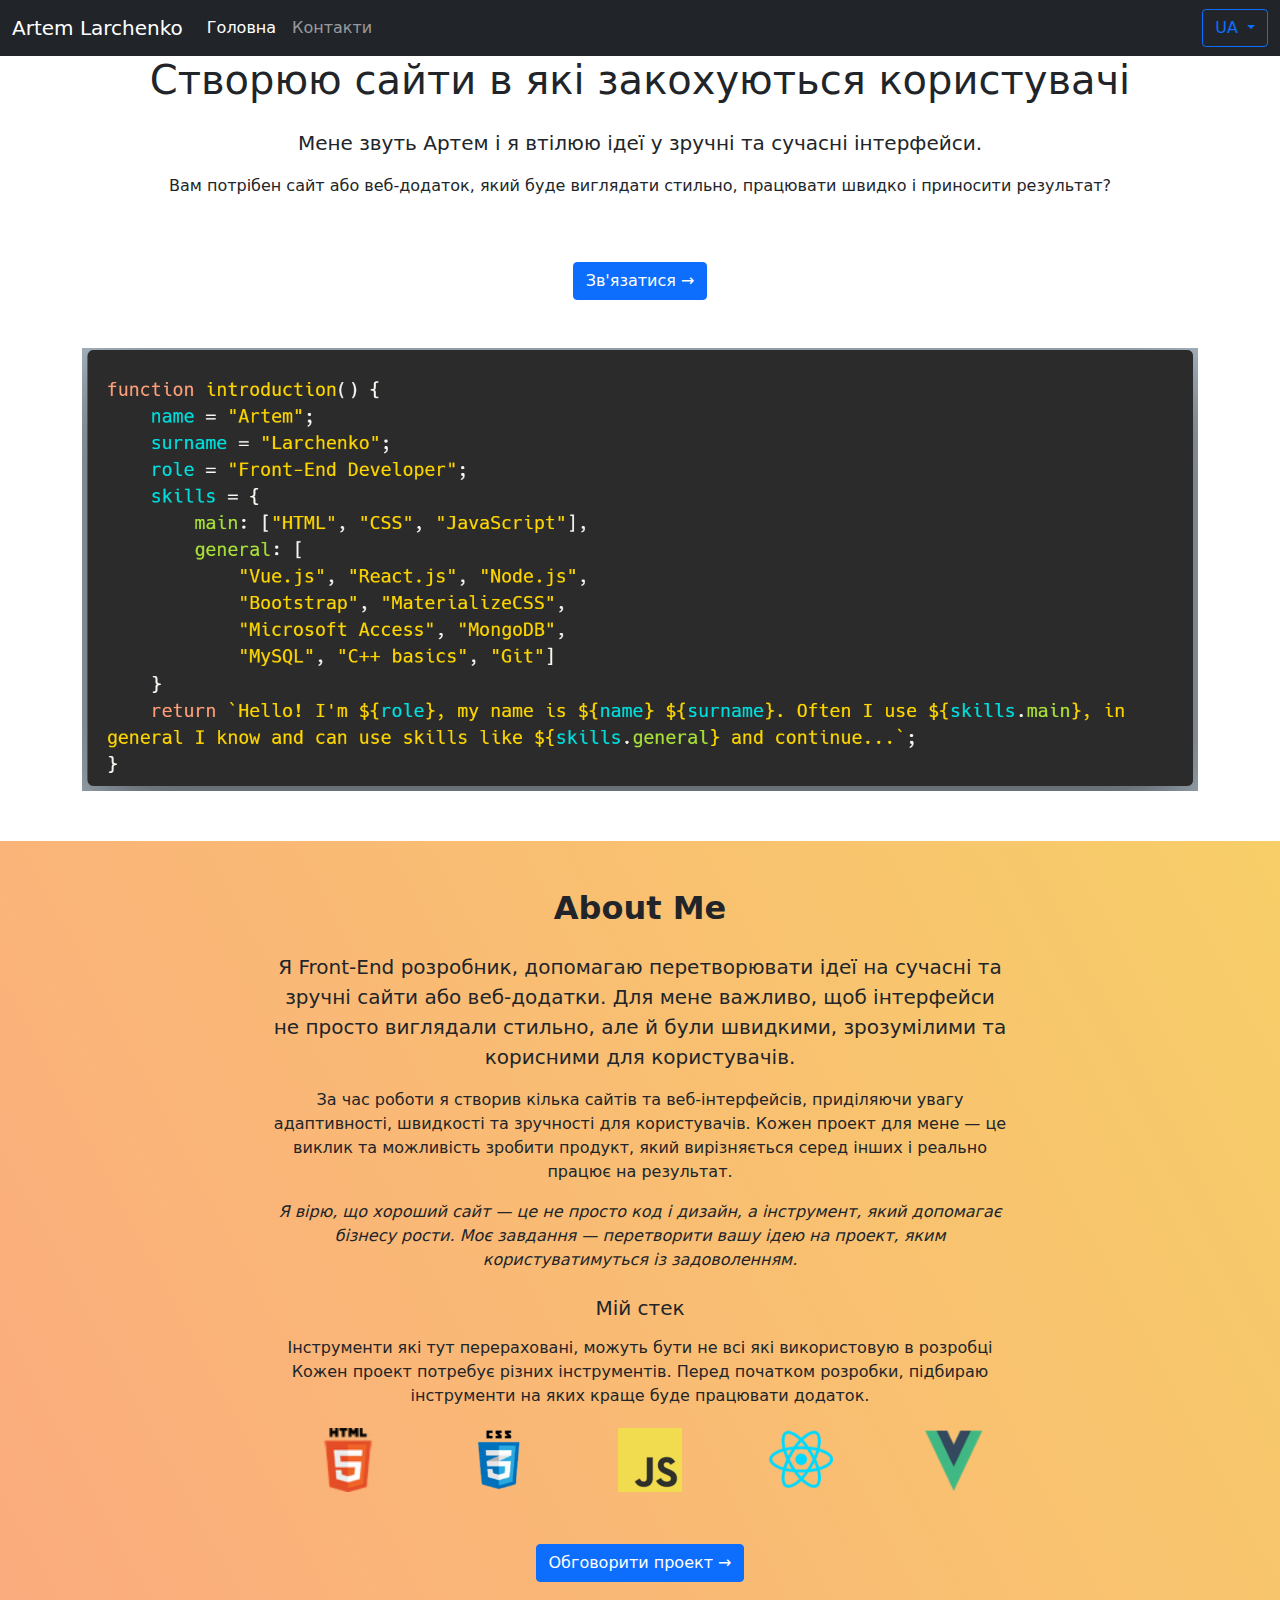
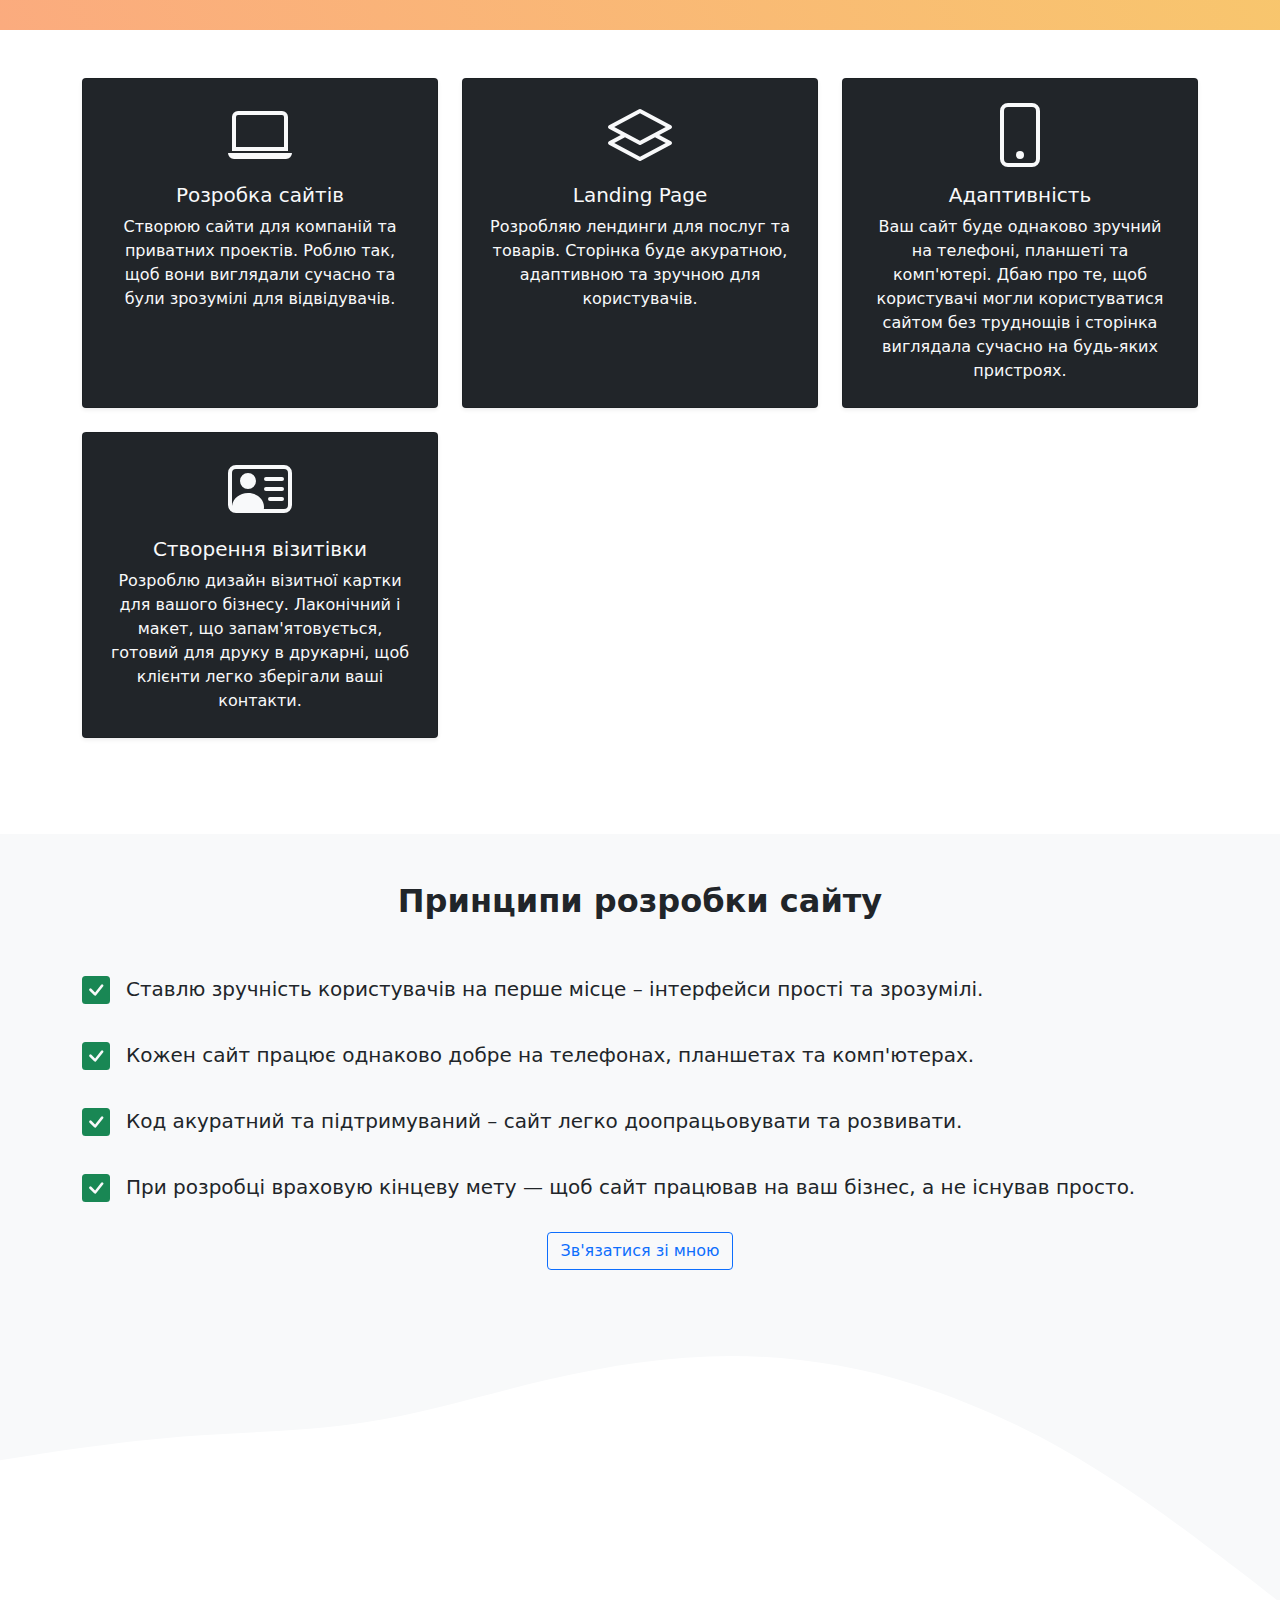
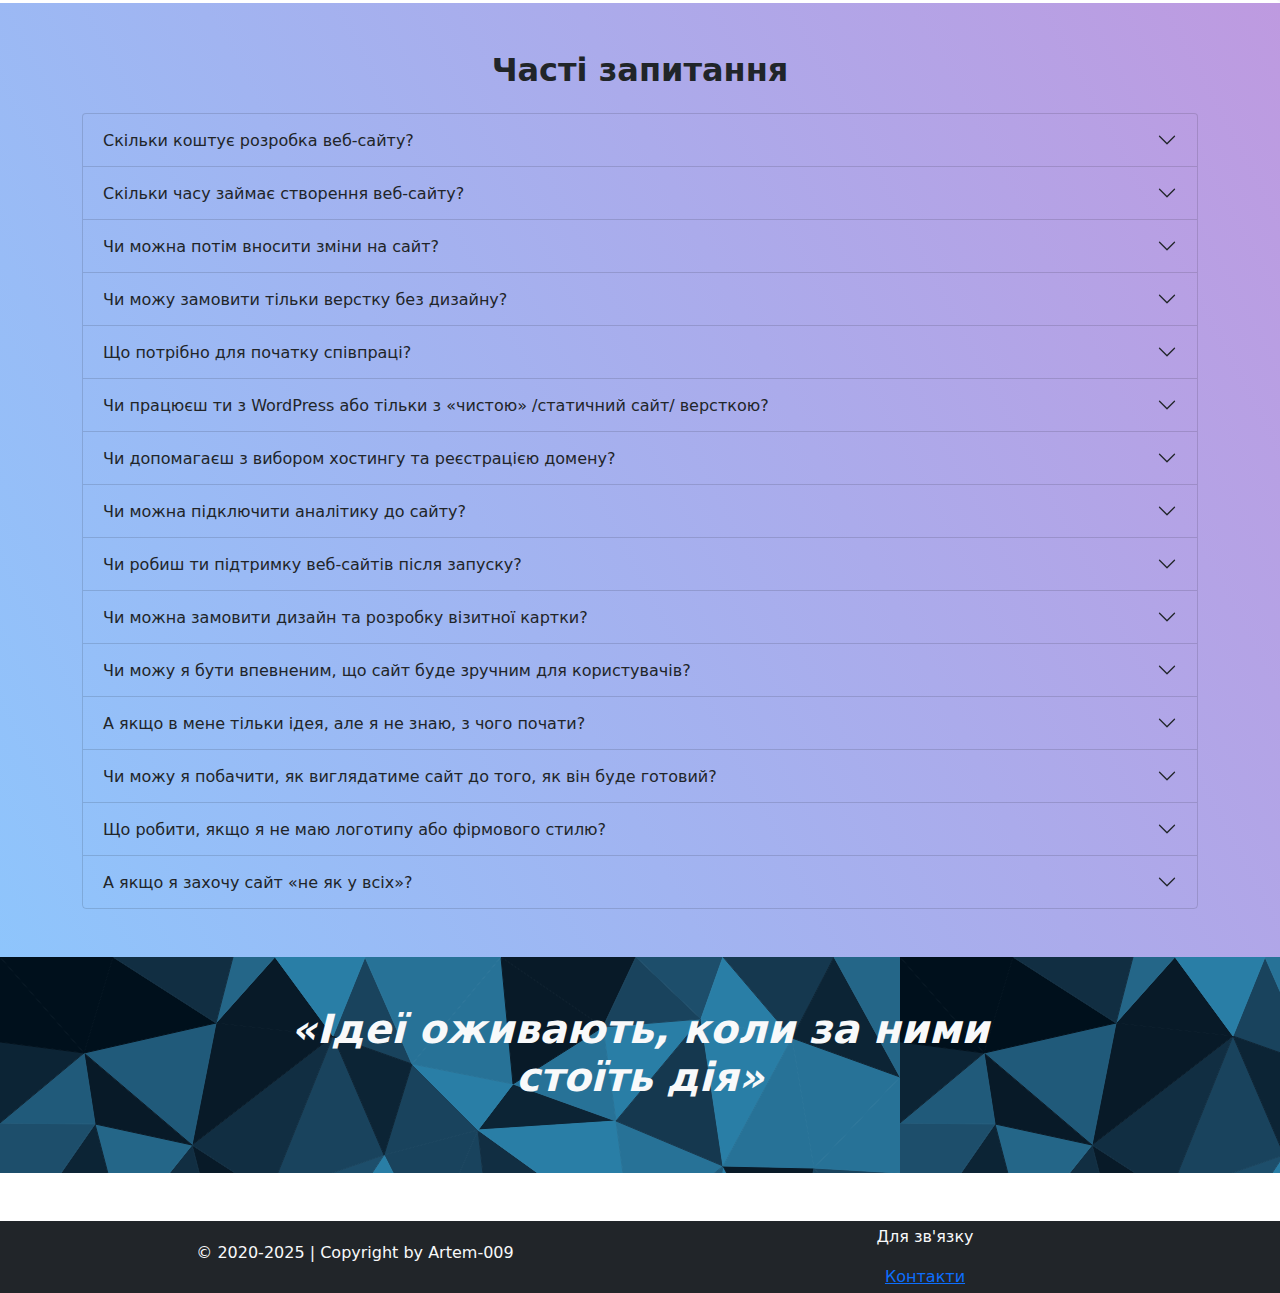
<file: ua.html>
<!DOCTYPE html>
<html lang="uk">

<head>
    <meta charset="UTF-8" />
    <meta name="viewport" content="width=device-width, initial-scale=1.0, shrink-to-fit=no" />
    <meta name="robots" content="index, follow" />
    <meta name="description" content="" />
    <meta name="keywords" content="Front-End,artem-009,web development, website development" />
    <meta name="author" content="Artem Larchenko" />
    <meta name="description"
        content="Front-End розробник. Створення адаптивних сайтів та веб-додатків. Сучасні технології та зручний UI/UX інтерфейс">
    <title>Головна</title>
    <link rel="alternate" hreflang="ru" href="https://artem-009.github.io/index.html" />
    <link rel="alternate" hreflang="en" href="https://artem-009.github.io/en.html" />
    <link rel="alternate" hreflang="uk" href="https://artem-009.github.io/ua.html" />
    <link rel="icon" href="favicon.png" type="image/png" />
    <link rel="preconnect" href="https://fonts.googleapis.com">
    <link rel="preconnect" href="https://fonts.gstatic.com" crossorigin>
    <link
        href="https://fonts.googleapis.com/css2?family=Cascadia+Mono:ital,wght@0,200..700;1,200..700&family=Press+Start+2P&display=swap"
        rel="stylesheet">
    <link rel="stylesheet" href="https://cdn.jsdelivr.net/npm/swiper@11/swiper-bundle.min.css" />
    <link rel="stylesheet" href="css/bootstrap.min.css" />
    <link rel="stylesheet" href="css/style.css" />
</head>

<body class="homePg">
    <header class="header">
        <nav class="navbar navbar-expand-lg navbar-dark bg-dark">
            <div class="container-fluid">
                <a href="/ua.html" class="navbar-brand">Artem Larchenko</a>
                <button class="navbar-toggler" type="button" data-bs-toggle="collapse"
                    data-bs-target="#navbarSupportedContent" aria-controls="navbarSupportedContent"
                    aria-expanded="false" aria-label="Toggle navigation">
                    <span class="navbar-toggler-icon"></span>
                </button>
                <div class="collapse navbar-collapse" id="navbarSupportedContent">
                    <ul class="navbar-nav me-auto mb-2 mb-lg-0">
                        <li class="nav-item">
                            <a class="nav-link active" aria-current="page" href="/ua.html">Головна</a>
                        </li>
                        <!-- <li class="nav-item">
                            <a class="nav-link" href="tg://resolve?domain=artem_larch_official">Telegram</a>
                        </li> -->
                        <li class="nav-item">
                            <a class="nav-link" href="/contacts/ua.html">Контакти</a>
                        </li>
                        <!-- <li class="nav-item">
              <a class="nav-link" href="https://discord.com/invite/hGYD3bdu28" target="_blank">Discord</a>
            </li> -->
                        <!-- <li class="nav-item">
              <a class="nav-link disabled" href="#" tabindex="-1" aria-disabled="true">Портфолио</a>
            </li> -->
                    </ul>

                    <div class="dropdown text-end">
                        <button class="btn btn-outline-primary dropdown-toggle" type="button" id="dropdownLang"
                            data-bs-toggle="dropdown" aria-expanded="false">
                            UA
                        </button>
                        <ul class="dropdown-menu dropdown-menu-end" aria-labelledby="dropdownLang">
                            <li><a class="dropdown-item" href="/">RU - Русский</a></li>
                            <li><a class="dropdown-item" href="/en.html">EN - English</a></li>
                        </ul>
                    </div>

                </div>
            </div>
        </nav>
    </header>


    <div class="hero-section">
        <div class="hero_inner d-flex flex-column justify-content-center align-items-center">
            <h1 class="hero-title fs-1 text-center">Створюю сайти в які закохуються користувачі</h1>
            <p class="text-center text-break fs-5 pt-3">
                Мене звуть Артем і я втілюю ідеї у зручні та сучасні інтерфейси.
            </p>
            <p class="text-center text-break fs-6">Вам потрібен сайт або веб-додаток, який буде виглядати стильно,
                працювати швидко і приносити результат?</p>
            <a href="#" class="btn btn-primary mt-5" data-bs-toggle="modal" data-bs-target="#contactModal">Зв'язатися
                →</a>
        </div>
    </div>

    <div class="code_introduction_section">
        <div class="container">
            <img class="js_introduction_img img-fluid mt-5" src="./images/introduction().png"
                alt="introduction javascript function" ondragstart="return false;" draggable="false">
        </div>
    </div>


    <section class="about_me py-5" id="about">
        <div class="container">
            <h2 class="text-center fw-bold mb-4">About Me</h2>
            <div class="row justify-content-center">
                <div class="col-lg-8">
                    <p class="lead text-center">
                        Я <strong>Front-End розробник</strong>, допомагаю перетворювати ідеї на сучасні та зручні сайти
                        або веб-додатки.
                        Для мене важливо, щоб інтерфейси не просто виглядали стильно, але й були швидкими, зрозумілими
                        та корисними для користувачів.
                    </p>
                    <p class="text-center">
                        За час роботи я створив кілька сайтів та веб-інтерфейсів, приділяючи увагу адаптивності,
                        швидкості та зручності для користувачів.
                        Кожен проект для мене — це виклик та можливість зробити продукт, який вирізняється серед інших і
                        реально працює на результат.
                    </p>
                    <p class="text-center fst-italic">
                        Я вірю, що хороший сайт — це не просто код і дизайн, а інструмент, який допомагає бізнесу рости.
                        Моє завдання — перетворити вашу ідею на проект, яким користуватимуться із задоволенням.
                    </p>

                    <div class="text-center mt-4">
                        <h5 class="mb-3">Мій стек</h5>
                        <p class="text-center">
                            Інструменти які тут перераховані, можуть бути не всі які використовую в розробці <br>
                            Кожен проект потребує різних інструментів. Перед початком розробки, підбираю інструменти на
                            яких краще буде працювати додаток.
                        </p>
                        <div class="swiper mySwiper">
                            <ul class="list-inline swiper-wrapper">
                                <li class="list-inline-item badge swiper-slide mx-sm-3">
                                    <img src="./images/icons/HTML5.png" alt="HTML5" width="64">
                                </li>
                                <li class="list-inline-item badge swiper-slide mx-sm-3">
                                    <img src="./images/icons/css3.png" alt="CSS3" width="64">
                                </li>
                                <li class="list-inline-item badge swiper-slide mx-sm-3">
                                    <img src="./images/icons/JavaScript.png" alt="JavaScript" width="64">
                                </li>
                                <li class="list-inline-item badge swiper-slide mx-sm-3">
                                    <img src="./images/icons/React.png" alt="React.js" width="64">
                                </li>
                                <li class="list-inline-item badge swiper-slide mx-sm-3">
                                    <img src="./images/icons/Vuejs.png" alt="Vue.js" width="64">
                                </li>
                                <li class="list-inline-item badge swiper-slide mx-sm-3">
                                    <img src="./images/icons/Nuxtjs.png" alt="Nuxt.js" width="64">
                                </li>
                                <li class="list-inline-item badge swiper-slide mx-sm-3">
                                    <img src="./images/icons/nodejs.png" alt="Node.js" width="64">
                                </li>
                                <li class="list-inline-item badge swiper-slide mx-sm-3">
                                    <img src="./images/icons/Figma.png" alt="Figma" width="64">
                                </li>
                                <li class="list-inline-item badge swiper-slide mx-sm-3">
                                    <img src="./images/icons/mysql.png" alt="MySQL" width="64">
                                </li>
                            </ul>
                        </div>
                    </div>

                    <div class="text-center">
                        <a href="/contacts/ua.html" class="btn btn-primary btn-responsive">
                            Обговорити проект →
                        </a>
                    </div>
                </div>
            </div>
        </div>
    </section>


    <section class="services py-5" id="services">

        <div class="container">
            <h2 class="text-center fw-bold mb-5 visually-hidden">Чим я можу допомогти</h2>
            <p class="visually-hidden">створення сайтів, лендингів та адаптивних інтерфейсів</p>
            <div class="row row-cols-1 row-cols-md-3 row-cols-sm-2 g-4">

                <div class="col">
                    <div class="card h-100 shadow-sm text-center p-4 bg-dark text-light">
                        <div class="mb-3">
                            <!-- <i class="bi bi-laptop" style="font-size: 2rem;"></i> -->
                            <svg xmlns="http://www.w3.org/2000/svg" width="64" height="64" fill="currentColor"
                                class="bi bi-laptop" viewBox="0 0 16 16">
                                <path
                                    d="M13.5 3a.5.5 0 0 1 .5.5V11H2V3.5a.5.5 0 0 1 .5-.5zm-11-1A1.5 1.5 0 0 0 1 3.5V12h14V3.5A1.5 1.5 0 0 0 13.5 2zM0 12.5h16a1.5 1.5 0 0 1-1.5 1.5h-13A1.5 1.5 0 0 1 0 12.5" />
                            </svg>
                        </div>
                        <h5 class="card-title">Розробка сайтів</h5>
                        <p class="card-text">
                            Створюю сайти для компаній та приватних проектів. Роблю так, щоб вони виглядали сучасно та
                            були зрозумілі для відвідувачів.
                        </p>
                    </div>
                </div>

                <div class="col">
                    <div class="card h-100 shadow-sm text-center p-4 bg-dark text-light">
                        <div class="mb-3">
                            <!-- <i class="bi bi-layers" style="font-size: 2rem;"></i> -->
                            <svg xmlns="http://www.w3.org/2000/svg" width="64" height="64" fill="currentColor"
                                class="bi bi-layers" viewBox="0 0 16 16">
                                <path
                                    d="M8.235 1.559a.5.5 0 0 0-.47 0l-7.5 4a.5.5 0 0 0 0 .882L3.188 8 .264 9.559a.5.5 0 0 0 0 .882l7.5 4a.5.5 0 0 0 .47 0l7.5-4a.5.5 0 0 0 0-.882L12.813 8l2.922-1.559a.5.5 0 0 0 0-.882zm3.515 7.008L14.438 10 8 13.433 1.562 10 4.25 8.567l3.515 1.874a.5.5 0 0 0 .47 0zM8 9.433 1.562 6 8 2.567 14.438 6z" />
                            </svg>
                        </div>
                        <h5 class="card-title">Landing Page</h5>
                        <p class="card-text">
                            Розробляю лендинги для послуг та товарів. Сторінка буде акуратною, адаптивною та зручною для
                            користувачів.
                        </p>
                    </div>
                </div>

                <div class="col">
                    <div class="card h-100 shadow-sm text-center p-4 bg-dark text-light">
                        <div class="mb-3">
                            <!-- <i class="bi bi-phone" style="font-size: 2rem;"></i> -->
                            <svg xmlns="http://www.w3.org/2000/svg" width="64" height="64" fill="currentColor"
                                class="bi bi-phone" viewBox="0 0 16 16">
                                <path
                                    d="M11 1a1 1 0 0 1 1 1v12a1 1 0 0 1-1 1H5a1 1 0 0 1-1-1V2a1 1 0 0 1 1-1zM5 0a2 2 0 0 0-2 2v12a2 2 0 0 0 2 2h6a2 2 0 0 0 2-2V2a2 2 0 0 0-2-2z" />
                                <path d="M8 14a1 1 0 1 0 0-2 1 1 0 0 0 0 2" />
                            </svg>
                        </div>
                        <h5 class="card-title">Адаптивність</h5>
                        <p class="card-text">
                            Ваш сайт буде однаково зручний на телефоні, планшеті та комп'ютері. Дбаю про те, щоб
                            користувачі могли користуватися сайтом без труднощів і сторінка виглядала сучасно на
                            будь-яких пристроях.
                        </p>
                    </div>
                </div>

                <div class="col">
                    <div class="card h-100 shadow-sm text-center p-4 bg-dark text-light">
                        <div class="mb-3">
                            <svg xmlns="http://www.w3.org/2000/svg" width="64" height="64" fill="currentColor"
                                class="bi bi-person-vcard" viewBox="0 0 16 16">
                                <path
                                    d="M5 8a2 2 0 1 0 0-4 2 2 0 0 0 0 4m4-2.5a.5.5 0 0 1 .5-.5h4a.5.5 0 0 1 0 1h-4a.5.5 0 0 1-.5-.5M9 8a.5.5 0 0 1 .5-.5h4a.5.5 0 0 1 0 1h-4A.5.5 0 0 1 9 8m1 2.5a.5.5 0 0 1 .5-.5h3a.5.5 0 0 1 0 1h-3a.5.5 0 0 1-.5-.5" />
                                <path
                                    d="M2 2a2 2 0 0 0-2 2v8a2 2 0 0 0 2 2h12a2 2 0 0 0 2-2V4a2 2 0 0 0-2-2zM1 4a1 1 0 0 1 1-1h12a1 1 0 0 1 1 1v8a1 1 0 0 1-1 1H8.96q.04-.245.04-.5C9 10.567 7.21 9 5 9c-2.086 0-3.8 1.398-3.984 3.181A1 1 0 0 1 1 12z" />
                            </svg>
                        </div>
                        <h5 class="card-title">Створення візитівки</h5>
                        <p class="card-text">
                            Розроблю дизайн візитної картки для вашого бізнесу. Лаконічний і макет, що запам'ятовується,
                            готовий для друку в друкарні, щоб клієнти легко зберігали ваші контакти.
                        </p>
                    </div>
                </div>

            </div>
        </div>
    </section>


    <section id="principles" class="py-5 mt-5 bg-light">

        <div class="container">
            <h2 class="text-center fw-bold mb-5">Принципи розробки сайту</h2>

            <ul class="list-unstyled fs-5">
                <li class="mb-4 d-flex align-items-center">
                    <span class="me-3 text-success fs-3">
                        <svg xmlns="http://www.w3.org/2000/svg" width="28" height="28" fill="currentColor"
                            class="bi bi-check-square-fill" viewBox="0 0 16 16">
                            <path
                                d="M2 0a2 2 0 0 0-2 2v12a2 2 0 0 0 2 2h12a2 2 0 0 0 2-2V2a2 2 0 0 0-2-2zm10.03 4.97a.75.75 0 0 1 .011 1.05l-3.992 4.99a.75.75 0 0 1-1.08.02L4.324 8.384a.75.75 0 1 1 1.06-1.06l2.094 2.093 3.473-4.425a.75.75 0 0 1 1.08-.022z" />
                        </svg>
                    </span>
                    <span>Ставлю зручність користувачів на перше місце – інтерфейси прості та зрозумілі.</span>
                </li>
                <li class="mb-4 d-flex align-items-center">
                    <span class="me-3 text-success fs-3">
                        <svg xmlns="http://www.w3.org/2000/svg" width="28" height="28" fill="currentColor"
                            class="bi bi-check-square-fill" viewBox="0 0 16 16">
                            <path
                                d="M2 0a2 2 0 0 0-2 2v12a2 2 0 0 0 2 2h12a2 2 0 0 0 2-2V2a2 2 0 0 0-2-2zm10.03 4.97a.75.75 0 0 1 .011 1.05l-3.992 4.99a.75.75 0 0 1-1.08.02L4.324 8.384a.75.75 0 1 1 1.06-1.06l2.094 2.093 3.473-4.425a.75.75 0 0 1 1.08-.022z" />
                        </svg>
                    </span>
                    <span>Кожен сайт працює однаково добре на телефонах, планшетах та комп'ютерах.</span>
                </li>
                <li class="mb-4 d-flex align-items-center">
                    <span class="me-3 text-success fs-3">
                        <svg xmlns="http://www.w3.org/2000/svg" width="28" height="28" fill="currentColor"
                            class="bi bi-check-square-fill" viewBox="0 0 16 16">
                            <path
                                d="M2 0a2 2 0 0 0-2 2v12a2 2 0 0 0 2 2h12a2 2 0 0 0 2-2V2a2 2 0 0 0-2-2zm10.03 4.97a.75.75 0 0 1 .011 1.05l-3.992 4.99a.75.75 0 0 1-1.08.02L4.324 8.384a.75.75 0 1 1 1.06-1.06l2.094 2.093 3.473-4.425a.75.75 0 0 1 1.08-.022z" />
                        </svg>
                    </span>
                    <span>Код акуратний та підтримуваний – сайт легко доопрацьовувати та розвивати.</span>
                </li>
                <li class="mb-4 d-flex align-items-center">
                    <span class="me-3 text-success fs-3">
                        <svg xmlns="http://www.w3.org/2000/svg" width="28" height="28" fill="currentColor"
                            class="bi bi-check-square-fill" viewBox="0 0 16 16">
                            <path
                                d="M2 0a2 2 0 0 0-2 2v12a2 2 0 0 0 2 2h12a2 2 0 0 0 2-2V2a2 2 0 0 0-2-2zm10.03 4.97a.75.75 0 0 1 .011 1.05l-3.992 4.99a.75.75 0 0 1-1.08.02L4.324 8.384a.75.75 0 1 1 1.06-1.06l2.094 2.093 3.473-4.425a.75.75 0 0 1 1.08-.022z" />
                        </svg>
                    </span>
                    <span>При розробці враховую кінцеву мету — щоб сайт працював на ваш бізнес, а не існував
                        просто.</span>
                </li>
            </ul>

            <div class="text-center mt-4">
                <a href="#" class="btn btn-outline-primary btn-responsive" data-bs-toggle="modal"
                    data-bs-target="#contactModal">Зв'язатися зі мною</a>
            </div>
        </div>
    </section>


    <svg xmlns="http://www.w3.org/2000/svg" viewBox="0 0 1440 320">
        <path fill="#f8f9fa" fill-opacity="1"
            d="M0,160L34.3,154.7C68.6,149,137,139,206,133.3C274.3,128,343,128,411,117.3C480,107,549,85,617,69.3C685.7,53,754,43,823,42.7C891.4,43,960,53,1029,74.7C1097.1,96,1166,128,1234,170.7C1302.9,213,1371,267,1406,293.3L1440,320L1440,0L1405.7,0C1371.4,0,1303,0,1234,0C1165.7,0,1097,0,1029,0C960,0,891,0,823,0C754.3,0,686,0,617,0C548.6,0,480,0,411,0C342.9,0,274,0,206,0C137.1,0,69,0,34,0L0,0Z">
        </path>
    </svg>


    <section class="questions py-5" id="faq">
        <div class="container">
            <h2 class="text-center fw-bold mb-4">Часті запитання</h2>
            <p class="visually-hidden">FAQ</p>
            <div class="accordion" id="faqAccordion">

                <div class="accordion-item">
                    <h2 class="accordion-header" id="faqHeading1">
                        <button class="accordion-button collapsed" type="button" data-bs-toggle="collapse"
                            data-bs-target="#faqCollapse1" aria-expanded="false" aria-controls="faqCollapse1">
                            Скільки коштує розробка веб-сайту?
                        </button>
                    </h2>
                    <div id="faqCollapse1" class="accordion-collapse collapse" aria-labelledby="faqHeading1"
                        data-bs-parent="#faqAccordion">
                        <div class="accordion-body">
                            Вартість залежить від складності та обсягу проекту. Обговоримо ваші вимоги, і я запропоную
                            оптимальне рішення.
                        </div>
                    </div>
                </div>

                <div class="accordion-item">
                    <h2 class="accordion-header" id="faqHeading2">
                        <button class="accordion-button collapsed" type="button" data-bs-toggle="collapse"
                            data-bs-target="#faqCollapse2" aria-expanded="false" aria-controls="faqCollapse2">
                            Скільки часу займає створення веб-сайту?
                        </button>
                    </h2>
                    <div id="faqCollapse2" class="accordion-collapse collapse" aria-labelledby="faqHeading2"
                        data-bs-parent="#faqAccordion">
                        <div class="accordion-body">
                            Зазвичай кілька тижнів, але точний термін залежить від складності проекту. Строки
                            обговорюємо індивідуально.
                        </div>
                    </div>
                </div>

                <div class="accordion-item">
                    <h2 class="accordion-header" id="faqHeading3">
                        <button class="accordion-button collapsed" type="button" data-bs-toggle="collapse"
                            data-bs-target="#faqCollapse3" aria-expanded="false" aria-controls="faqCollapse3">
                            Чи можна потім вносити зміни на сайт?
                        </button>
                    </h2>
                    <div id="faqCollapse3" class="accordion-collapse collapse" aria-labelledby="faqHeading3"
                        data-bs-parent="#faqAccordion">
                        <div class="accordion-body">
                            Так, сайт можна доопрацьовувати та оновлювати. Я допоможу зі змінами або підкажу, як це
                            зробити.
                        </div>
                    </div>
                </div>

                <div class="accordion-item">
                    <h2 class="accordion-header" id="faqHeading4">
                        <button class="accordion-button collapsed" type="button" data-bs-toggle="collapse"
                            data-bs-target="#faqCollapse4" aria-expanded="false" aria-controls="faqCollapse4">
                            Чи можу замовити тільки верстку без дизайну?
                        </button>
                    </h2>
                    <div id="faqCollapse4" class="accordion-collapse collapse" aria-labelledby="faqHeading4"
                        data-bs-parent="#faqAccordion">
                        <div class="accordion-body">
                            Звісно, ​​можна. Я створю сайт згідно з наданим макетом у Figma/Photoshop або створю
                            готовий дизайн під ваші потреби.
                        </div>
                    </div>
                </div>

                <div class="accordion-item">
                    <h2 class="accordion-header" id="faqHeading5">
                        <button class="accordion-button collapsed" type="button" data-bs-toggle="collapse"
                            data-bs-target="#faqCollapse5" aria-expanded="false" aria-controls="faqCollapse5">
                            Що потрібно для початку співпраці?
                        </button>
                    </h2>
                    <div id="faqCollapse5" class="accordion-collapse collapse" aria-labelledby="faqHeading5"
                        data-bs-parent="#faqAccordion">
                        <div class="accordion-body">
                            Достатньо описати завдання: який сайт потрібен, для кого та які функції мають бути. Далі все
                            обговоримо.
                        </div>
                    </div>
                </div>

                <div class="accordion-item">
                    <h2 class="accordion-header" id="faqHeading6">
                        <button class="accordion-button collapsed" type="button" data-bs-toggle="collapse"
                            data-bs-target="#faqCollapse6" aria-expanded="false" aria-controls="faqCollapse6">
                            Чи працюєш ти з WordPress або тільки з «чистою» /статичний сайт/ версткою?
                        </button>
                    </h2>
                    <div id="faqCollapse6" class="accordion-collapse collapse" aria-labelledby="faqHeading6"
                        data-bs-parent="#faqAccordion">
                        <div class="accordion-body">
                            Я створюю сайти як з чистою версткою (HTML/CSS), так і на WordPress. Все залежить від того,
                            що краще підходить для вашого проекту.
                        </div>
                    </div>
                </div>

                <div class="accordion-item">
                    <h2 class="accordion-header" id="faqHeading6">
                        <button class="accordion-button collapsed" type="button" data-bs-toggle="collapse"
                            data-bs-target="#faqCollapse7" aria-expanded="false" aria-controls="faqCollapse7">
                            Чи допомагаєш з вибором хостингу та реєстрацією домену?
                        </button>
                    </h2>
                    <div id="faqCollapse7" class="accordion-collapse collapse" aria-labelledby="faqHeading7"
                        data-bs-parent="#faqAccordion">
                        <div class="accordion-body">
                            Так, підкажу хостинг та допоможу зареєструвати домен, щоб сайт працював без проблем.
                        </div>
                    </div>
                </div>

                <div class="accordion-item">
                    <h2 class="accordion-header" id="faqHeading8">
                        <button class="accordion-button collapsed" type="button" data-bs-toggle="collapse"
                            data-bs-target="#faqCollapse8" aria-expanded="false" aria-controls="faqCollapse8">
                            Чи можна підключити аналітику до сайту?
                        </button>
                    </h2>
                    <div id="faqCollapse8" class="accordion-collapse collapse" aria-labelledby="faqHeading8"
                        data-bs-parent="#faqAccordion">
                        <div class="accordion-body">
                            Так, я можу встановити Google Analytics або інші сервіси для відстеження відвідування та дій
                            користувачів.
                        </div>
                    </div>
                </div>

                <div class="accordion-item">
                    <h2 class="accordion-header" id="faqHeading9">
                        <button class="accordion-button collapsed" type="button" data-bs-toggle="collapse"
                            data-bs-target="#faqCollapse9" aria-expanded="false" aria-controls="faqCollapse9">
                            Чи робиш ти підтримку веб-сайтів після запуску?
                        </button>
                    </h2>
                    <div id="faqCollapse9" class="accordion-collapse collapse" aria-labelledby="faqHeading9"
                        data-bs-parent="#faqAccordion">
                        <div class="accordion-body">
                            Так, за домовленістю можлива технічна підтримка та оновлення, щоб сайт завжди залишався
                            актуальним.
                        </div>
                    </div>
                </div>

                <div class="accordion-item">
                    <h2 class="accordion-header" id="faqHeading10">
                        <button class="accordion-button collapsed" type="button" data-bs-toggle="collapse"
                            data-bs-target="#faqCollapse10" aria-expanded="false" aria-controls="faqCollapse10">
                            Чи можна замовити дизайн та розробку візитної картки?
                        </button>
                    </h2>
                    <div id="faqCollapse10" class="accordion-collapse collapse" aria-labelledby="faqHeading10"
                        data-bs-parent="#faqAccordion">
                        <div class="accordion-body">
                            Так, я розроблю макет візитки (PDF або PNG/JPG), який можна відразу надіслати до друкарні на
                            друк.
                        </div>
                    </div>
                </div>

                <div class="accordion-item">
                    <h2 class="accordion-header" id="faqHeading11">
                        <button class="accordion-button collapsed" type="button" data-bs-toggle="collapse"
                            data-bs-target="#faqCollapse11" aria-expanded="false" aria-controls="faqCollapse11">
                            Чи можу я бути впевненим, що сайт буде зручним для користувачів?
                        </button>
                    </h2>
                    <div id="faqCollapse11" class="accordion-collapse collapse" aria-labelledby="faqHeading11"
                        data-bs-parent="#faqAccordion">
                        <div class="accordion-body">
                            Так. Я орієнтуюсь на практики UX/UI, щоб сайт був простим та приємним у використанні.
                        </div>
                    </div>
                </div>

                <div class="accordion-item">
                    <h2 class="accordion-header" id="faqHeading12">
                        <button class="accordion-button collapsed" type="button" data-bs-toggle="collapse"
                            data-bs-target="#faqCollapse12" aria-expanded="false" aria-controls="faqCollapse12">
                            А якщо в мене тільки ідея, але я не знаю, з чого почати?
                        </button>
                    </h2>
                    <div id="faqCollapse12" class="accordion-collapse collapse" aria-labelledby="faqHeading12"
                        data-bs-parent="#faqAccordion">
                        <div class="accordion-body">
                            Це нормально. Ми можемо обговорити її та крок за кроком перетворити на реальний проект.
                        </div>
                    </div>
                </div>

                <div class="accordion-item">
                    <h2 class="accordion-header" id="faqHeading13">
                        <button class="accordion-button collapsed" type="button" data-bs-toggle="collapse"
                            data-bs-target="#faqCollapse13" aria-expanded="false" aria-controls="faqCollapse13">
                            Чи можу я побачити, як виглядатиме сайт до того, як він буде готовий?
                        </button>
                    </h2>
                    <div id="faqCollapse13" class="accordion-collapse collapse" aria-labelledby="faqHeading13"
                        data-bs-parent="#faqAccordion">
                        <div class="accordion-body">
                            Так, я показуватиму проміжні результати і узгоджуватиму деталі, щоб все йшло в потрібному
                            напрямку.
                        </div>
                    </div>
                </div>

                <div class="accordion-item">
                    <h2 class="accordion-header" id="faqHeading14">
                        <button class="accordion-button collapsed" type="button" data-bs-toggle="collapse"
                            data-bs-target="#faqCollapse14" aria-expanded="false" aria-controls="faqCollapse14">
                            Що робити, якщо я не маю логотипу або фірмового стилю?
                        </button>
                    </h2>
                    <div id="faqCollapse14" class="accordion-collapse collapse" aria-labelledby="faqHeading14"
                        data-bs-parent="#faqAccordion">
                        <div class="accordion-body">
                            Я допоможу з простими рішеннями або запропоную варіанти, щоб сайт виглядав цілісним навіть
                            без складного брендингу.
                        </div>
                    </div>
                </div>

                <div class="accordion-item">
                    <h2 class="accordion-header" id="faqHeading15">
                        <button class="accordion-button collapsed" type="button" data-bs-toggle="collapse"
                            data-bs-target="#faqCollapse15" aria-expanded="false" aria-controls="faqCollapse15">
                            А якщо я захочу сайт «не як у всіх»?
                        </button>
                    </h2>
                    <div id="faqCollapse15" class="accordion-collapse collapse" aria-labelledby="faqHeading15"
                        data-bs-parent="#faqAccordion">
                        <div class="accordion-body">
                            Чудово! Мені подобається робити нестандартні проекти — можна вигадати дизайн та інтерфейс,
                            які виділятимуть ваш проект.
                        </div>
                    </div>
                </div>

            </div>
        </div>
    </section>


    <section class="quote py-5 text-center text-light" style="background-image: url('./images/low-poly-grid.svg')">
        <div class="container">
            <div class="row justify-content-center">
                <div class="col-lg-8">
                    <p class="display-6 fw-bold fst-italic mb-4">
                        «Ідеї оживають, коли за ними стоїть дія»
                    </p>
                </div>
            </div>
        </div>
    </section>



    <footer class="footer mt-5 bg-dark text-light p-1">
        <div class="container text-center">
            <div class="row align-items-center">
                <div class="col-lg">
                    <p class="mt-2">&copy; 2020-2025 | Copyright by Artem-009</p>
                </div>
                <!-- <div class="col-md">
          <small>Этот сайт сделан на <a class="text-light" href="https://tinyurl.com/sbecdzjy" target="_blank">CSS
              фреймворк</a>е Bootstrap v5.0</small>
        </div> -->
                <div class="col">
                    <p>Для зв'язку</p>
                    <a href="/contacts/ua.html">Контакти</a>
                </div>
            </div>
        </div>
    </footer>


    <div class="modal fade" id="contactModal" tabindex="-1" aria-labelledby="contactModalLabel" aria-hidden="true">
        <div class="modal-dialog modal-dialog-centered">
            <div class="modal-content">
                <div class="modal-header">
                    <h5 class="modal-title" id="contactModalLabel">Напишіть повідомлення</h5>
                    <button type="button" class="btn-close" data-bs-dismiss="modal" aria-label="Закрыть"></button>
                </div>
                <div class="modal-body">
                    <form id="contact-form" method="POST">
                        <input id="date" name="date" hidden aria-hidden="true">
                        <div class="mb-3">
                            <label for="name" class="form-label">Як до Вас звертатись?</label>
                            <input type="text" class="form-control" id="name" name="name" required placeholder="Ім'я">
                        </div>
                        <div class="mb-3">
                            <label for="email" class="form-label">Ваш email</label>
                            <input type="email" class="form-control" id="email" name="email" required>
                        </div>
                        <div class="mb-3">
                            <label for="message" class="form-label">Повідомлення</label>
                            <textarea class="form-control" id="message" name="message" rows="5" required></textarea>
                        </div>
                        <button type="submit" class="btn btn-primary w-100" id="formButton">Надіслати</button>
                    </form>
                </div>
            </div>
        </div>
    </div>

    <script src="https://cdn.jsdelivr.net/npm/swiper@11/swiper-bundle.min.js"></script>
    <script src="js/bootstrap.bundle.min.js"></script>
    <script src="js/script.js"></script>
    <script src="contacts/1370536929ec3b2e910b86addd716863.js"></script>
</body>

</html>
</file>
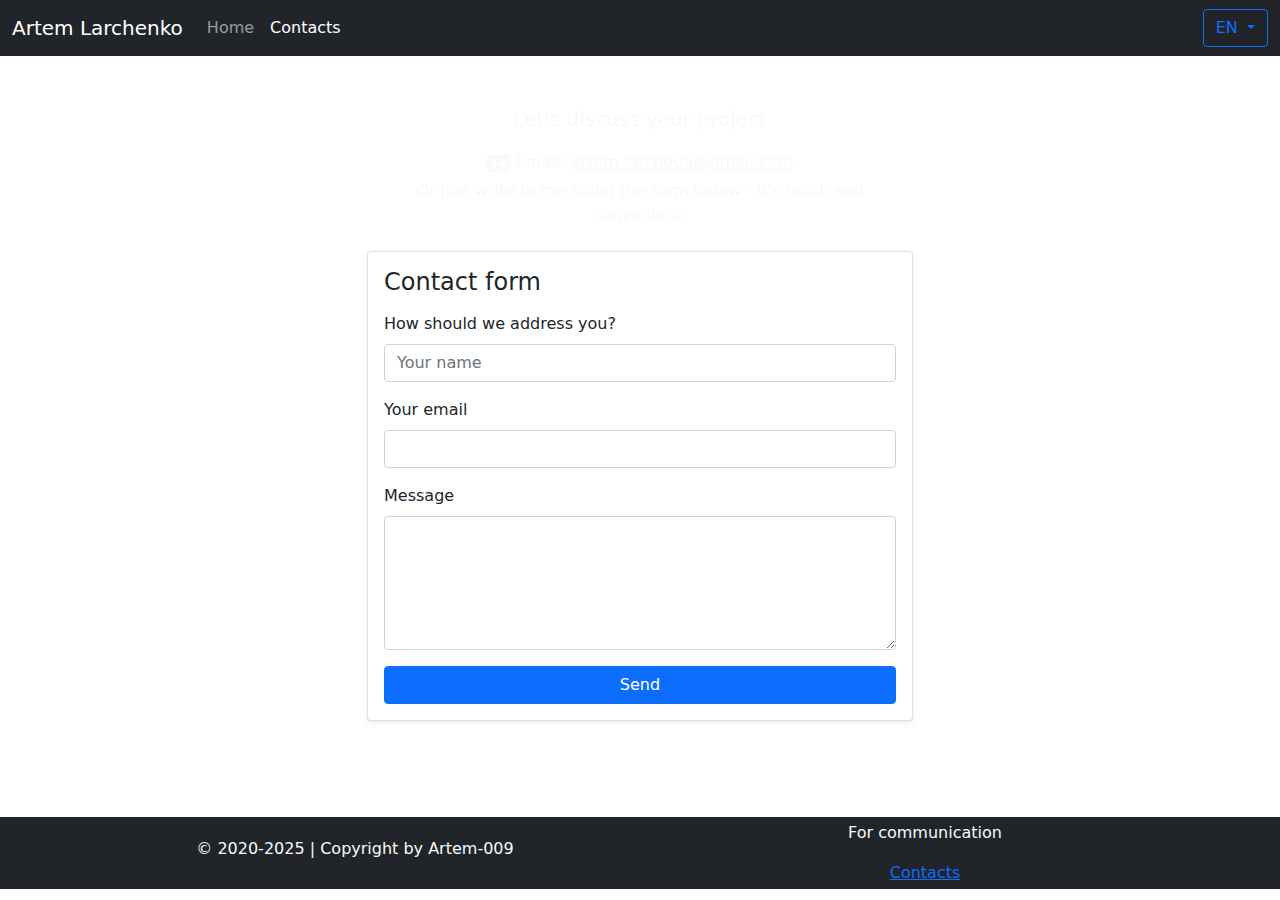
<file: contacts/en.html>
<!DOCTYPE html>
<html lang="en">

<head>
    <meta charset="UTF-8" />
    <meta name="viewport" content="width=device-width, initial-scale=1.0, shrink-to-fit=no" />
    <meta name="robots" content="index, follow" />
    <meta name="description"
        content="Front-End developer. Developing responsive websites and web applications. Modern technologies and user-friendly UI/UX.">
    <meta name="keywords" content="Front-End,artem-009,web development, website development" />
    <meta name="author" content="Artem Larchenko" />
    <title>Contacts</title>
    <link rel="alternate" hreflang="ru" href="https://artem-009.github.io/contacts/" />
    <link rel="alternate" hreflang="en" href="https://artem-009.github.io/contacts/en.html" />
    <link rel="alternate" hreflang="uk" href="https://artem-009.github.io/contacts/ua.html" />
    <link rel="icon" href="../favicon.png" type="image/png" />
    <link rel="preconnect" href="https://fonts.googleapis.com">
    <link rel="preconnect" href="https://fonts.gstatic.com" crossorigin>
    <link
        href="https://fonts.googleapis.com/css2?family=Cascadia+Mono:ital,wght@0,200..700;1,200..700&family=Press+Start+2P&display=swap"
        rel="stylesheet">
    <link rel="stylesheet" href="https://cdn.jsdelivr.net/npm/swiper@11/swiper-bundle.min.css" />
    <link rel="stylesheet" href="../css/bootstrap.min.css" />
    <link rel="stylesheet" href="../css/style.css" />
</head>

<body class="contactsPg">
    <header class="header">
        <nav class="navbar navbar-expand-lg navbar-dark bg-dark">
            <div class="container-fluid">
                <a href="/en.html" class="navbar-brand">Artem Larchenko</a>
                <button class="navbar-toggler" type="button" data-bs-toggle="collapse"
                    data-bs-target="#navbarSupportedContent" aria-controls="navbarSupportedContent"
                    aria-expanded="false" aria-label="Toggle navigation">
                    <span class="navbar-toggler-icon"></span>
                </button>
                <div class="collapse navbar-collapse" id="navbarSupportedContent">
                    <ul class="navbar-nav me-auto mb-2 mb-lg-0">
                        <li class="nav-item">
                            <a class="nav-link" href="/en.html">Home</a>
                        </li>
                        <!-- <li class="nav-item">
                            <a class="nav-link" href="tg://resolve?domain=artem_larch_official">Telegram</a>
                        </li> -->
                        <li class="nav-item">
                            <a class="nav-link active" aria-current="page" href="/contacts/en.html">Contacts</a>
                        </li>
                        <!-- <li class="nav-item">
                <a class="nav-link" href="https://discord.com/invite/hGYD3bdu28" target="_blank">Discord</a>
              </li> -->
                        <!-- <li class="nav-item">
                <a class="nav-link disabled" href="#" tabindex="-1" aria-disabled="true">Портфолио</a>
              </li> -->
                    </ul>

                    <div class="dropdown text-end">
                        <button class="btn btn-outline-primary dropdown-toggle" type="button" id="dropdownLang"
                            data-bs-toggle="dropdown" aria-expanded="false">
                            EN
                        </button>
                        <ul class="dropdown-menu dropdown-menu-end" aria-labelledby="dropdownLang">
                            <li><a class="dropdown-item" href="/contacts/">RU - Русский</a></li>
                            <li><a class="dropdown-item" href="/contacts/ua.html">UA - Українська</a></li>
                        </ul>
                    </div>

                </div>
            </div>
        </nav>
    </header>

    <main class="py-5">
        <div class="container">
            <h1 class="text-center fw-bold mb-5 visually-hidden">Contacts</h1>

            <div class="row justify-content-center">
                <div class="col-lg-6">
                    <div class="mb-4 text-center text-light">
                        <p class="lead">Let's discuss your project</p>
                        <p class="mb-1">
                            <svg xmlns="http://www.w3.org/2000/svg" width="24" height="24" fill="currentColor"
                                class="bi bi-envelope-at-fill" viewBox="0 0 16 16">
                                <path
                                    d="M2 2A2 2 0 0 0 .05 3.555L8 8.414l7.95-4.859A2 2 0 0 0 14 2zm-2 9.8V4.698l5.803 3.546zm6.761-2.97-6.57 4.026A2 2 0 0 0 2 14h6.256A4.5 4.5 0 0 1 8 12.5a4.49 4.49 0 0 1 1.606-3.446l-.367-.225L8 9.586zM16 9.671V4.697l-5.803 3.546.338.208A4.5 4.5 0 0 1 12.5 8c1.414 0 2.675.652 3.5 1.671" />
                                <path
                                    d="M15.834 12.244c0 1.168-.577 2.025-1.587 2.025-.503 0-1.002-.228-1.12-.648h-.043c-.118.416-.543.643-1.015.643-.77 0-1.259-.542-1.259-1.434v-.529c0-.844.481-1.4 1.26-1.4.585 0 .87.333.953.63h.03v-.568h.905v2.19c0 .272.18.42.411.42.315 0 .639-.415.639-1.39v-.118c0-1.277-.95-2.326-2.484-2.326h-.04c-1.582 0-2.64 1.067-2.64 2.724v.157c0 1.867 1.237 2.654 2.57 2.654h.045c.507 0 .935-.07 1.18-.18v.731c-.219.1-.643.175-1.237.175h-.044C10.438 16 9 14.82 9 12.646v-.214C9 10.36 10.421 9 12.485 9h.035c2.12 0 3.314 1.43 3.314 3.034zm-4.04.21v.227c0 .586.227.8.581.8.31 0 .564-.17.564-.743v-.367c0-.516-.275-.708-.572-.708-.346 0-.573.245-.573.791" />
                            </svg>
                            Email: <a href="mailto:artem.larch009@gmail.com"
                                class="text-light">artem.larch009@gmail.com</a>
                        </p>
                        <!-- <p class="mb-1">💬 Telegram: <a href="https://t.me/yourusername"
                                target="_blank">@yourusername</a></p>
                        <p class="mb-1">📱 WhatsApp: <a href="https://wa.me/389990000000" target="_blank">+38 (999)
                                000-00-00</a></p> -->
                        <p class="mb-1">Or just write to me using the form below - it's quick and convenient.</p>
                    </div>

                    <div class="card shadow-sm">
                        <div class="card-body">
                            <h2 class="h4 mb-3">Contact form</h2>
                            <form id="contact-form" method="POST">
                                <input id="date" name="date" hidden aria-hidden="true">
                                <div class="mb-3">
                                    <label for="name" class="form-label">How should we address you?</label>
                                    <input type="text" class="form-control" id="name" name="name" required
                                        placeholder="Your name">
                                </div>
                                <div class="mb-3">
                                    <label for="email" class="form-label">Your email</label>
                                    <input type="email" class="form-control" id="email" name="email" required>
                                </div>
                                <div class="mb-3">
                                    <label for="message" class="form-label">Message</label>
                                    <textarea class="form-control" id="message" name="message" rows="5"
                                        required></textarea>
                                </div>
                                <button type="submit" class="btn btn-primary w-100" id="formButton">Send</button>
                            </form>
                        </div>
                    </div>

                </div>
            </div>
        </div>
    </main>


    <footer class="footer mt-5 bg-dark text-light p-1">
        <div class="container text-center">
            <div class="row align-items-center">
                <div class="col-lg">
                    <p class="mt-2">&copy; 2020-2025 | Copyright by Artem-009</p>
                </div>
                <div class="col">
                    <p>For communication</p>
                    <a href="/contacts/en.html">Contacts</a>
                </div>
            </div>
        </div>
    </footer>

    <script src="https://cdn.jsdelivr.net/npm/swiper@11/swiper-bundle.min.js"></script>
    <script src="../js/bootstrap.bundle.min.js"></script>
    <script src="../js/script.js"></script>
    <script src="./1370536929ec3b2e910b86addd716863.js"></script>
</body>

</html>
</file>
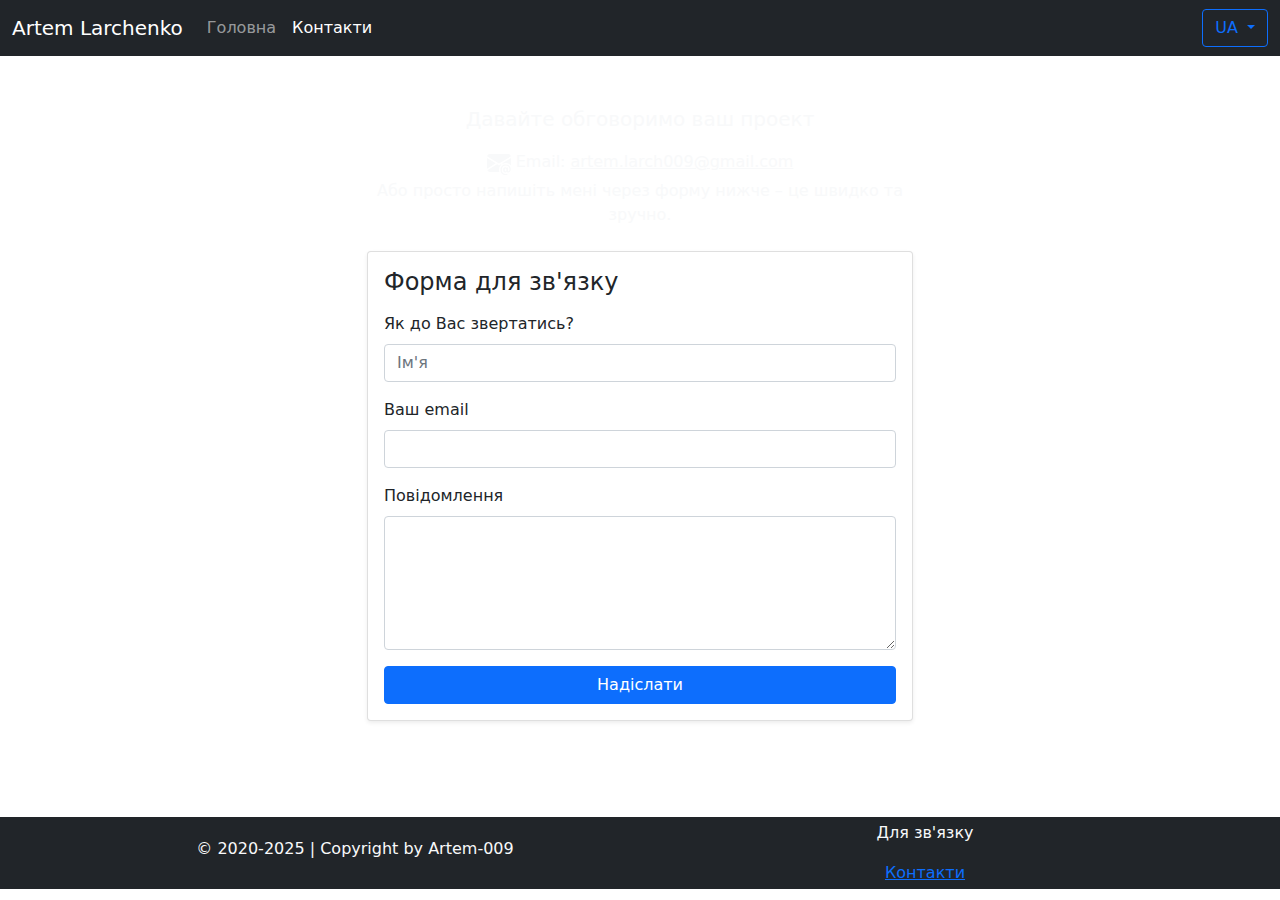
<file: contacts/ua.html>
<!DOCTYPE html>
<html lang="uk">

<head>
    <meta charset="UTF-8" />
    <meta name="viewport" content="width=device-width, initial-scale=1.0, shrink-to-fit=no" />
    <meta name="robots" content="index, follow" />
    <meta name="description"
        content="Front-End розробник. Створення адаптивних сайтів та веб-додатків. Сучасні технології та зручний UI/UX інтерфейс">
    <meta name="keywords" content="Front-End,artem-009,web development, website development" />
    <meta name="author" content="Artem Larchenko" />
    <title>Контакти</title>
    <link rel="alternate" hreflang="ru" href="https://artem-009.github.io/contacts/" />
    <link rel="alternate" hreflang="en" href="https://artem-009.github.io/contacts/en.html" />
    <link rel="alternate" hreflang="uk" href="https://artem-009.github.io/contacts/ua.html" />
    <link rel="icon" href="../favicon.png" type="image/png" />
    <link rel="preconnect" href="https://fonts.googleapis.com">
    <link rel="preconnect" href="https://fonts.gstatic.com" crossorigin>
    <link
        href="https://fonts.googleapis.com/css2?family=Cascadia+Mono:ital,wght@0,200..700;1,200..700&family=Press+Start+2P&display=swap"
        rel="stylesheet">
    <link rel="stylesheet" href="https://cdn.jsdelivr.net/npm/swiper@11/swiper-bundle.min.css" />
    <link rel="stylesheet" href="../css/bootstrap.min.css" />
    <link rel="stylesheet" href="../css/style.css" />
</head>

<body class="contactsPg">
    <header class="header">
        <nav class="navbar navbar-expand-lg navbar-dark bg-dark">
            <div class="container-fluid">
                <a href="/ua.html" class="navbar-brand">Artem Larchenko</a>
                <button class="navbar-toggler" type="button" data-bs-toggle="collapse"
                    data-bs-target="#navbarSupportedContent" aria-controls="navbarSupportedContent"
                    aria-expanded="false" aria-label="Toggle navigation">
                    <span class="navbar-toggler-icon"></span>
                </button>
                <div class="collapse navbar-collapse" id="navbarSupportedContent">
                    <ul class="navbar-nav me-auto mb-2 mb-lg-0">
                        <li class="nav-item">
                            <a class="nav-link" href="/ua.html">Головна</a>
                        </li>
                        <!-- <li class="nav-item">
                            <a class="nav-link" href="tg://resolve?domain=artem_larch_official">Telegram</a>
                        </li> -->
                        <li class="nav-item">
                            <a class="nav-link active" aria-current="page" href="/contacts/ua.html">Контакти</a>
                        </li>
                        <!-- <li class="nav-item">
                <a class="nav-link" href="https://discord.com/invite/hGYD3bdu28" target="_blank">Discord</a>
              </li> -->
                        <!-- <li class="nav-item">
                <a class="nav-link disabled" href="#" tabindex="-1" aria-disabled="true">Портфолио</a>
              </li> -->
                    </ul>

                    <div class="dropdown text-end">
                        <button class="btn btn-outline-primary dropdown-toggle" type="button" id="dropdownLang"
                            data-bs-toggle="dropdown" aria-expanded="false">
                            UA
                        </button>
                        <ul class="dropdown-menu dropdown-menu-end" aria-labelledby="dropdownLang">
                            <li><a class="dropdown-item" href="/contacts/">RU - Русский</a></li>
                            <li><a class="dropdown-item" href="/contacts/en.html">EN - English</a></li>
                        </ul>
                    </div>

                </div>
            </div>
        </nav>
    </header>

    <main class="py-5">
        <div class="container">
            <h1 class="text-center fw-bold mb-5 visually-hidden">Контакти</h1>

            <div class="row justify-content-center">
                <div class="col-lg-6">
                    <div class="mb-4 text-center text-light">
                        <p class="lead">Давайте обговоримо ваш проект</p>
                        <p class="mb-1">
                            <svg xmlns="http://www.w3.org/2000/svg" width="24" height="24" fill="currentColor"
                                class="bi bi-envelope-at-fill" viewBox="0 0 16 16">
                                <path
                                    d="M2 2A2 2 0 0 0 .05 3.555L8 8.414l7.95-4.859A2 2 0 0 0 14 2zm-2 9.8V4.698l5.803 3.546zm6.761-2.97-6.57 4.026A2 2 0 0 0 2 14h6.256A4.5 4.5 0 0 1 8 12.5a4.49 4.49 0 0 1 1.606-3.446l-.367-.225L8 9.586zM16 9.671V4.697l-5.803 3.546.338.208A4.5 4.5 0 0 1 12.5 8c1.414 0 2.675.652 3.5 1.671" />
                                <path
                                    d="M15.834 12.244c0 1.168-.577 2.025-1.587 2.025-.503 0-1.002-.228-1.12-.648h-.043c-.118.416-.543.643-1.015.643-.77 0-1.259-.542-1.259-1.434v-.529c0-.844.481-1.4 1.26-1.4.585 0 .87.333.953.63h.03v-.568h.905v2.19c0 .272.18.42.411.42.315 0 .639-.415.639-1.39v-.118c0-1.277-.95-2.326-2.484-2.326h-.04c-1.582 0-2.64 1.067-2.64 2.724v.157c0 1.867 1.237 2.654 2.57 2.654h.045c.507 0 .935-.07 1.18-.18v.731c-.219.1-.643.175-1.237.175h-.044C10.438 16 9 14.82 9 12.646v-.214C9 10.36 10.421 9 12.485 9h.035c2.12 0 3.314 1.43 3.314 3.034zm-4.04.21v.227c0 .586.227.8.581.8.31 0 .564-.17.564-.743v-.367c0-.516-.275-.708-.572-.708-.346 0-.573.245-.573.791" />
                            </svg>
                            Email: <a href="mailto:artem.larch009@gmail.com"
                                class="text-light">artem.larch009@gmail.com</a>
                        </p>
                        <!-- <p class="mb-1">💬 Telegram: <a href="https://t.me/yourusername"
                                target="_blank">@yourusername</a></p>
                        <p class="mb-1">📱 WhatsApp: <a href="https://wa.me/389990000000" target="_blank">+38 (999)
                                000-00-00</a></p> -->
                        <p class="mb-1">Або просто напишіть мені через форму нижче – це швидко та зручно.</p>
                    </div>

                    <div class="card shadow-sm">
                        <div class="card-body">
                            <h2 class="h4 mb-3">Форма для зв'язку</h2>
                            <form id="contact-form" method="POST">
                                <input id="date" name="date" hidden aria-hidden="true">
                                <div class="mb-3">
                                    <label for="name" class="form-label">Як до Вас звертатись?</label>
                                    <input type="text" class="form-control" id="name" name="name" required
                                        placeholder="Ім'я">
                                </div>
                                <div class="mb-3">
                                    <label for="email" class="form-label">Ваш email</label>
                                    <input type="email" class="form-control" id="email" name="email" required>
                                </div>
                                <div class="mb-3">
                                    <label for="message" class="form-label">Повідомлення</label>
                                    <textarea class="form-control" id="message" name="message" rows="5"
                                        required></textarea>
                                </div>
                                <button type="submit" class="btn btn-primary w-100" id="formButton">Надіслати</button>
                            </form>
                        </div>
                    </div>

                </div>
            </div>
        </div>
    </main>


    <footer class="footer mt-5 bg-dark text-light p-1">
        <div class="container text-center">
            <div class="row align-items-center">
                <div class="col-lg">
                    <p class="mt-2">&copy; 2020-2025 | Copyright by Artem-009</p>
                </div>
                <div class="col">
                    <p>Для зв'язку</p>
                    <a href="/contacts/ua.html">Контакти</a>
                </div>
            </div>
        </div>
    </footer>

    <script src="https://cdn.jsdelivr.net/npm/swiper@11/swiper-bundle.min.js"></script>
    <script src="../js/bootstrap.bundle.min.js"></script>
    <script src="../js/script.js"></script>
    <script src="./1370536929ec3b2e910b86addd716863.js"></script>
</body>

</html>
</file>
<file: css/style.css>
html{
    scroll-behavior: smooth;
}

.about_me{
    margin-top: 50px;
    padding: 25px;
    background-color: #FBAB7E;
    background-image: linear-gradient(62deg, #FBAB7E 0%, #F7CE68 100%);
}

.questions{
    background-color: #5c80a5;
    background-image: linear-gradient(62deg, #8EC5FC 0%, #be9ae0 100%);
}

.skills{
    padding: 25px;
    background-image: linear-gradient( 68.2deg,  rgba(255,202,88,1) 0%, rgba(139,73,255,1) 100.2% );
    /* filter: blur(10px); */
}

.list_right{
    float: right;
}


/* media */
@media (max-width: 768px) {
    .list_right{
        float: none;
    }
}
</file>
<file: weblancer/css/style.css>
@-webkit-viewport
{
    width: device-width;
}
@-moz-viewport
{
    width: device-width;
}
@-ms-viewport
{
    width: device-width;
}
@-o-viewport
{
    width: device-width;
}
@viewport
{
    width: device-width;
}
*
{
    margin: 0;
    padding: 0;

    border: 0;
}
*,
*:before,
*:after
{
    -webkit-box-sizing: border-box;
       -moz-box-sizing: border-box;
            box-sizing: border-box;
}
:focus
{
    outline: none;
}
footer,
header,
section
{
    display: block;
}
html,
body
{
    position: relative;

    width: 100%;
    height: 100%;
    margin: 0;
    padding: 0;
}
body
{
    font: 14px/14px 'HelveticaMonospacedW01',Monaco,Consolas,'Lucida Console',monospace;
    line-height: 1;/*overflow-x: hidden;*/
}
a,
a:visited
{
    text-decoration: underline;
}
a:hover
{
    text-decoration: none;
}

.wrapper
{
    overflow: hidden;

    width: 100%;
    min-height: 100%;
}
.wrapper
{
    padding: 50px 50px 0 50px;
}
section
{
    padding: 20px 0 5px 0;
}
h1
{
    font: 25px/25px 'HelveticaMonospacedW01',Monaco,Consolas,'Lucida Console',monospace;
}
small
{
    font: 10px/10px 'HelveticaMonospacedW01',Monaco,Consolas,'Lucida Console',monospace;

    color: grey;
}
section > ul > li
{
    margin: 0 0 15px 0;

    list-style: none;

    letter-spacing: -1px;

    color: grey;
}
section > ul > li > span
{
    font-weight: normal;

    display: table-cell;
}
section > ul > li > span:first-child
{
    width: 80px;

    color: #000;
}
section > ul > li a
{
    font: 13px/13px 'HelveticaMonospacedW01',Monaco,Consolas,'Lucida Console',monospace;

    text-decoration: none;
}
section > ul > li a.portfolio
{
    color: gold;
    border-bottom: 1px dotted #d2d2d2;
}
section > ul > li a.mail
{
    color: grey !important;
    border-bottom: 1px dotted #d2d2d2;
}

footer
{
    font: 12px/12px 'HelveticaMonospacedW01',Monaco,Consolas,'Lucida Console',monospace;

    padding: 10px 0 0 0;

    color: grey;
}

@media (max-width:700px)
{
    .wrapper
    {
        padding: 30px;
    }
}
@media (max-width:400px)
{
    .wrapper
    {
        padding: 10px;
    }
}
</file>
